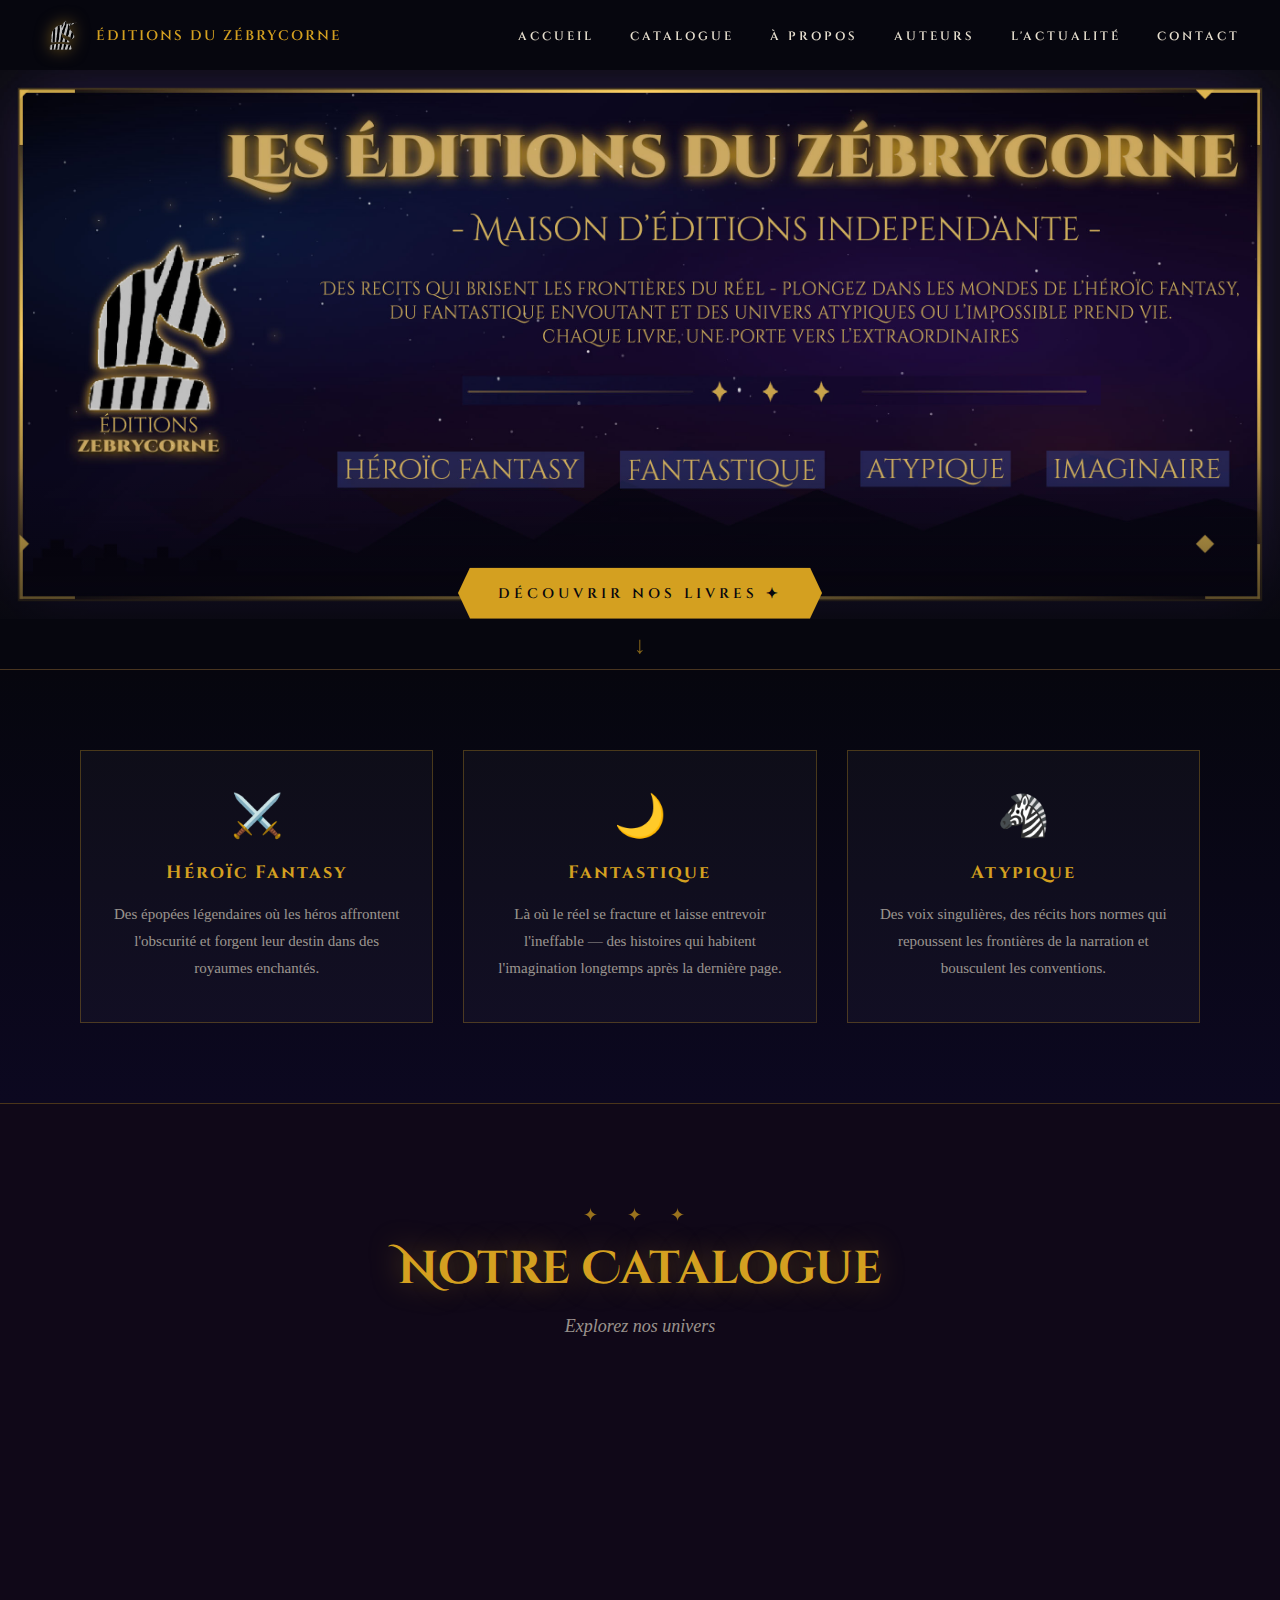
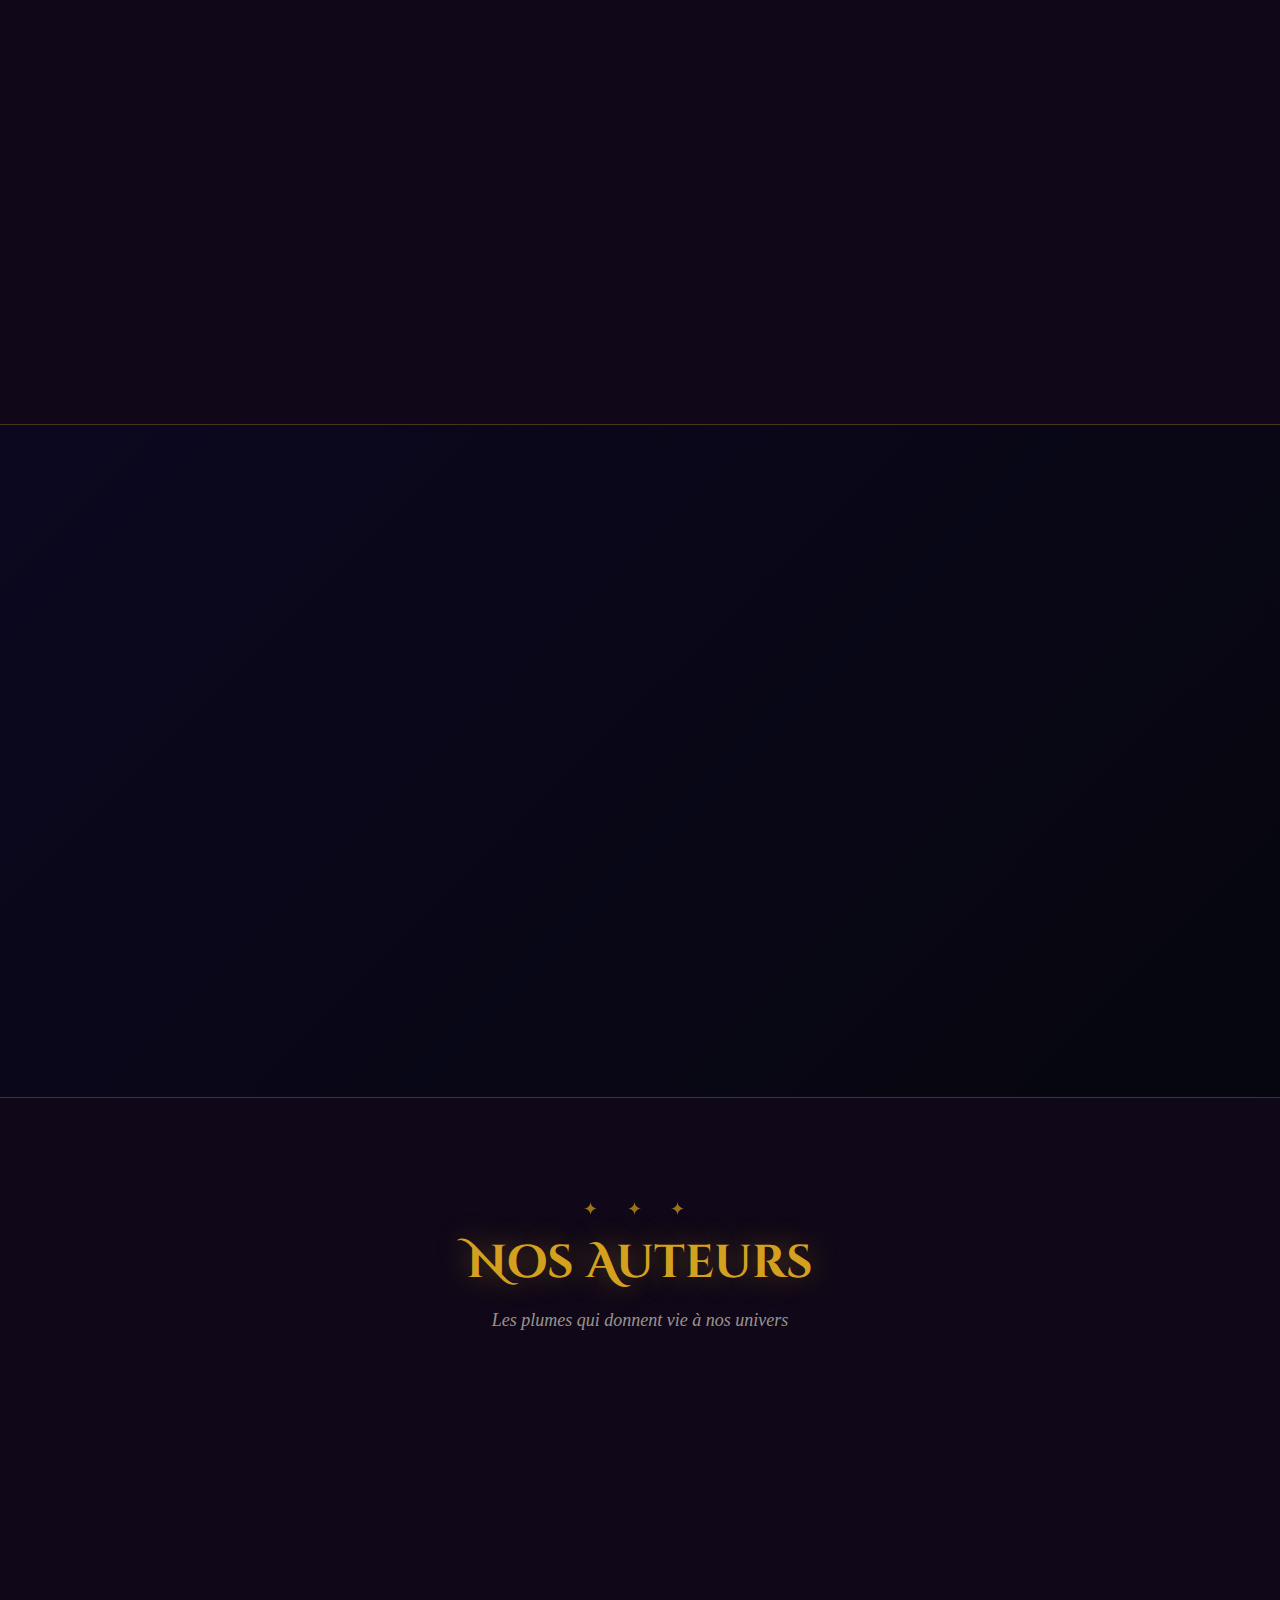
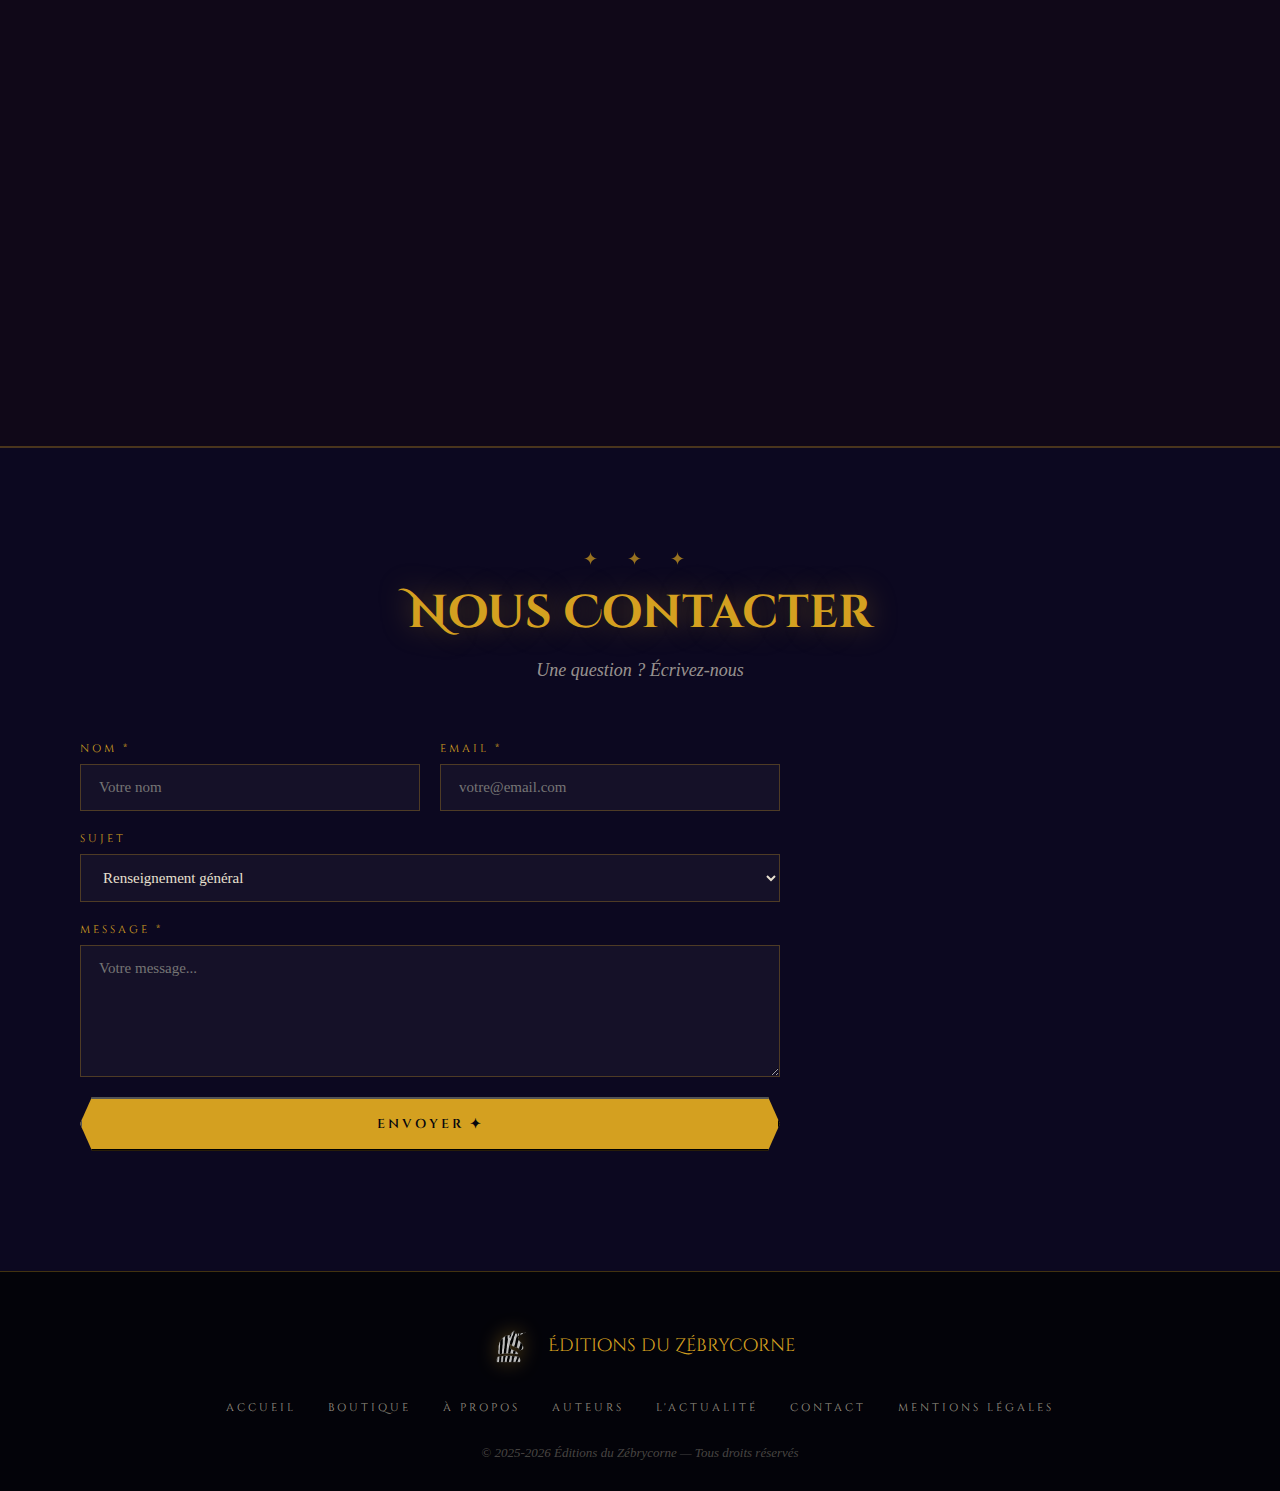
<file: index.html>
<!DOCTYPE html>
<html lang="fr">
<head>
  <meta charset="UTF-8">
  <meta name="viewport" content="width=device-width, initial-scale=1.0">
  <meta name="description" content="Les Éditions Zébrycorne - Maison d'édition indépendante spécialisée en Héroïc Fantasy, Fantastique et univers atypiques.">
  <title>Éditions Zébrycorne – Héroïc Fantasy & Fantastique</title>
  <link rel="preconnect" href="https://fonts.googleapis.com">
  <link href="https://fonts.googleapis.com/css2?family=Cinzel+Decorative:wght@400;700;900&family=Cinzel:wght@400;600;900&family=IM+Fell+English:ital@0;1&display=swap" rel="stylesheet">
  <link rel="stylesheet" href="style.css">
</head>
<body>

  <!-- NAVIGATION -->
  <nav id="navbar">
    <div class="nav-inner">
      <div class="nav-logo">
        <img src="ZebryCorne_net.png" alt="Logo Zébrycorne" />
        <span>Éditions du Zébrycorne</span>
      </div>
      <ul class="nav-links">
        <li><a href="#accueil">Accueil</a></li>
        <li><a href="#catalogue">Catalogue</a></li>
        <li><a href="#apropos">À propos</a></li>
        <li><a href="#auteurs">Auteurs</a></li>
        <li><a href="https://editionsduzebrycorne.wordpress.com" target="_blank">L'Actualité</a></li>
        <li><a href="#contact">Contact</a></li>
      </ul>
      <button class="burger" id="burger">&#9776;</button>
    </div>
  </nav>

  <!-- HERO -->
  <section id="accueil" class="hero">
    <img src="Bandeau_1.jpg" alt="Les Éditions du Zébrycorne" class="hero-img" />
    <div class="hero-overlay"></div>
    <a href="#catalogue" class="hero-cta">Découvrir nos livres ✦</a>
    <div class="scroll-hint">↓</div>
  </section>

  <!-- GENRES -->
  <section class="genres">
    <div class="container">
      <div class="genre-grid">
        <div class="genre-card" data-aos>
          <div class="genre-icon">⚔️</div>
          <h3>Héroïc Fantasy</h3>
          <p>Des épopées légendaires où les héros affrontent l'obscurité et forgent leur destin dans des royaumes enchantés.</p>
        </div>
        <div class="genre-card" data-aos>
          <div class="genre-icon">🌙</div>
          <h3>Fantastique</h3>
          <p>Là où le réel se fracture et laisse entrevoir l'ineffable — des histoires qui habitent l'imagination longtemps après la dernière page.</p>
        </div>
        <div class="genre-card" data-aos>
          <div class="genre-icon">🦓</div>
          <h3>Atypique</h3>
          <p>Des voix singulières, des récits hors normes qui repoussent les frontières de la narration et bousculent les conventions.</p>
        </div>
      </div>
    </div>
  </section>

  <!-- CATALOGUE -->
  <section id="catalogue" class="section-dark">
    <div class="container">
      <div class="section-title">
        <div class="ornament">✦ ✦ ✦</div>
        <h2>Notre Catalogue</h2>
        <p class="section-sub">Explorez nos univers</p>
      </div>
      <div class="books-grid" id="books-grid">
        <!-- Livre placeholder 1 -->
        <div class="book-card" data-aos>
          <div class="book-cover placeholder-cover">
            <div class="book-placeholder-text">À venir</div>
          </div>
          <div class="book-info">
            <span class="book-genre">Héroïc Fantasy</span>
            <h4>Titre du roman</h4>
            <p class="book-author">Auteur</p>
            <p class="book-desc">Description courte du roman à renseigner.</p>
            <a href="#" class="btn-book">En savoir plus</a>
          </div>
        </div>
        <!-- Livre placeholder 2 -->
        <div class="book-card" data-aos>
          <div class="book-cover placeholder-cover">
            <div class="book-placeholder-text">À venir</div>
          </div>
          <div class="book-info">
            <span class="book-genre">Fantastique</span>
            <h4>Titre du roman</h4>
            <p class="book-author">Auteur</p>
            <p class="book-desc">Description courte du roman à renseigner.</p>
            <a href="#" class="btn-book">En savoir plus</a>
          </div>
        </div>
        <!-- Livre placeholder 3 -->
        <div class="book-card" data-aos>
          <div class="book-cover placeholder-cover">
            <div class="book-placeholder-text">À venir</div>
          </div>
          <div class="book-info">
            <span class="book-genre">Atypique</span>
            <h4>Titre du roman</h4>
            <p class="book-author">Auteur</p>
            <p class="book-desc">Description courte du roman à renseigner.</p>
            <a href="#" class="btn-book">En savoir plus</a>
          </div>
        </div>
      </div>
    </div>
  </section>

  <!-- À PROPOS -->
  <section id="apropos" class="section-light">
    <div class="container apropos-inner">
      <div class="apropos-text" data-aos>
        <div class="section-title left">
          <div class="ornament">✦ ✦ ✦</div>
          <h2>Notre Histoire</h2>
        </div>
        <p>Les Éditions Zébrycorne sont nées d'une passion profonde pour les mondes imaginaires et les récits qui osent bousculer l'ordinaire. Maison d'édition indépendante, nous accompagnons des auteurs talentueux aux voix singulières.</p>
        <p>Notre ligne éditoriale s'articule autour du fantastique, de l'héroïc fantasy et des œuvres atypiques — ces livres qui ne ressemblent à rien d'autre et qui marquent durablement leurs lecteurs.</p>
        <p>Nous croyons que chaque histoire mérite d'être entendue, et que les mondes imaginaires ont le pouvoir de transformer notre regard sur le réel.</p>
        <div class="apropos-tags">
          <span>Indépendant</span>
          <span>Passionné</span>
          <span>Engagé</span>
        </div>
      </div>
      <div class="apropos-logo" data-aos>
        <img src="ZebryCorne_net.png" alt="Logo Éditions Zébrycorne" />
      </div>
    </div>
  </section>

  <!-- AUTEURS -->
  <section id="auteurs" class="section-dark">
    <div class="container">
      <div class="section-title">
        <div class="ornament">✦ ✦ ✦</div>
        <h2>Nos Auteurs</h2>
        <p class="section-sub">Les plumes qui donnent vie à nos univers</p>
      </div>
      <div class="authors-grid">
        <div class="author-card" data-aos>
          <div class="author-avatar">
            <div class="avatar-placeholder">?</div>
          </div>
          <h4>Nom de l'auteur</h4>
          <span class="author-genre">Héroïc Fantasy</span>
          <p>Biographie courte de l'auteur à renseigner. Ses influences, son univers, ses œuvres.</p>
        </div>
        <div class="author-card" data-aos>
          <div class="author-avatar">
            <div class="avatar-placeholder">?</div>
          </div>
          <h4>Nom de l'auteur</h4>
          <span class="author-genre">Fantastique</span>
          <p>Biographie courte de l'auteur à renseigner. Ses influences, son univers, ses œuvres.</p>
        </div>
        <div class="author-card" data-aos>
          <div class="author-avatar">
            <div class="avatar-placeholder">?</div>
          </div>
          <h4>Nom de l'auteur</h4>
          <span class="author-genre">Atypique</span>
          <p>Biographie courte de l'auteur à renseigner. Ses influences, son univers, ses œuvres.</p>
        </div>
      </div>
      <div class="manuscrit-cta" data-aos>
        <p>Vous êtes auteur ? Nous lisons tous les manuscrits avec attention.</p>
        <a href="manuscrit.html" class="btn-gold">Soumettre un manuscrit ✦</a>
      </div>
    </div>
  </section>

  <!-- CONTACT -->
  <section id="contact" class="section-contact">
    <div class="container">
      <div class="section-title">
        <div class="ornament">✦ ✦ ✦</div>
        <h2>Nous Contacter</h2>
        <p class="section-sub">Une question ? Écrivez-nous</p>
      </div>
      <div class="contact-inner">
        <form class="contact-form" id="contact-form">
          <div class="form-row">
            <div class="form-group">
              <label>Nom *</label>
              <input type="text" name="nom" placeholder="Votre nom" required />
            </div>
            <div class="form-group">
              <label>Email *</label>
              <input type="email" name="email" placeholder="votre@email.com" required />
            </div>
          </div>
          <div class="form-group">
            <label>Sujet</label>
            <select name="sujet">
              <option value="info">Renseignement général</option>
              <option value="presse">Presse / Partenariat / Pro</option>
              <option value="autre">Autre</option>
            </select>
          </div>
          <div class="form-group">
            <label>Message *</label>
            <textarea name="message" rows="6" placeholder="Votre message..." required></textarea>
          </div>
          <button type="submit" class="btn-gold">Envoyer ✦</button>
          <p class="form-note" id="form-msg"></p>
        </form>
        <div class="contact-info" data-aos>
          <div class="info-block">
            <div class="info-icon">📧</div>
            <div>
              <strong>Email</strong>
              <p>editions-du-zebrycorne@gmx.fr</p>
            </div>
          </div>
          <div class="info-block">
            <div class="info-icon">📱</div>
            <div>
              <strong>Réseaux sociaux</strong>
              <div class="social-links">
                <a href="https://www.facebook.com/groups/1267031487140293/about" target="_blank" class="social-btn">Facebook</a>
                <a href="#" class="social-btn">Instagram</a>
              </div>
            </div>
          </div>
          <div class="info-block">
            <div class="info-icon">📖</div>
            <div>
              <strong>Manuscrits</strong>
              <p>Nous acceptons les soumissions en format PDF ou Word. Joignez un synopsis et les 3 premiers chapitres.</p>
            </div>
          </div>
        </div>
      </div>
    </div>
  </section>

  <!-- FOOTER -->
  <footer>
    <div class="container footer-inner">
      <div class="footer-logo">
        <img src="ZebryCorne_net.png" alt="Logo" />
        <span>Éditions du Zébrycorne</span>
      </div>
      <div class="footer-links">
        <a href="#accueil">Accueil</a>
        <a href="https://zebrycorne.eproshopping.fr/catalogue" target="_blank">Boutique</a>
        <a href="#apropos">À propos</a>
        <a href="#auteurs">Auteurs</a>
        <a href="https://editionsduzebrycorne.wordpress.com" target="_blank">L'Actualité</a>
        <a href="#contact">Contact</a>
        <a href="mentions-legales.html">Mentions Légales</a>
      </div>
      <p class="footer-copy">© 2025-2026 Éditions du Zébrycorne — Tous droits réservés</p>
    </div>
  </footer>

  <script src="script.js"></script>
</body>
</html>
</file>
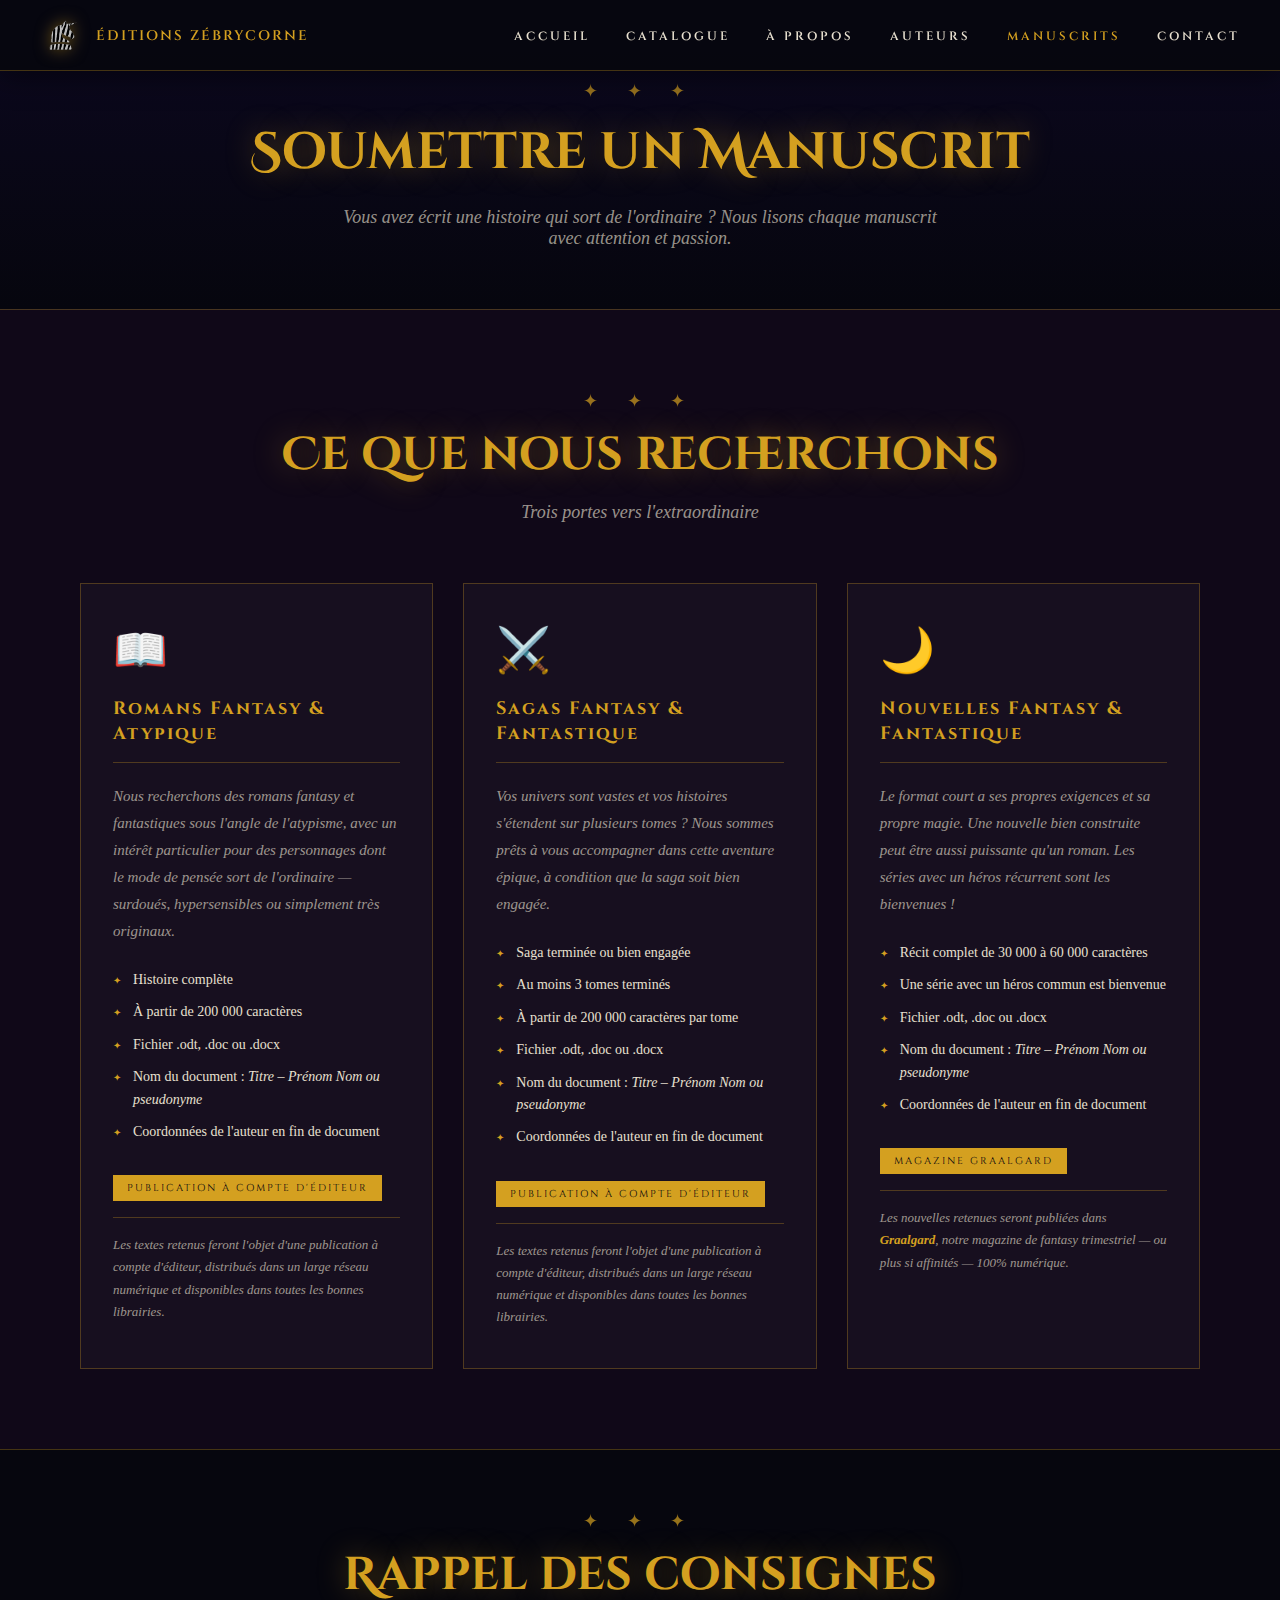
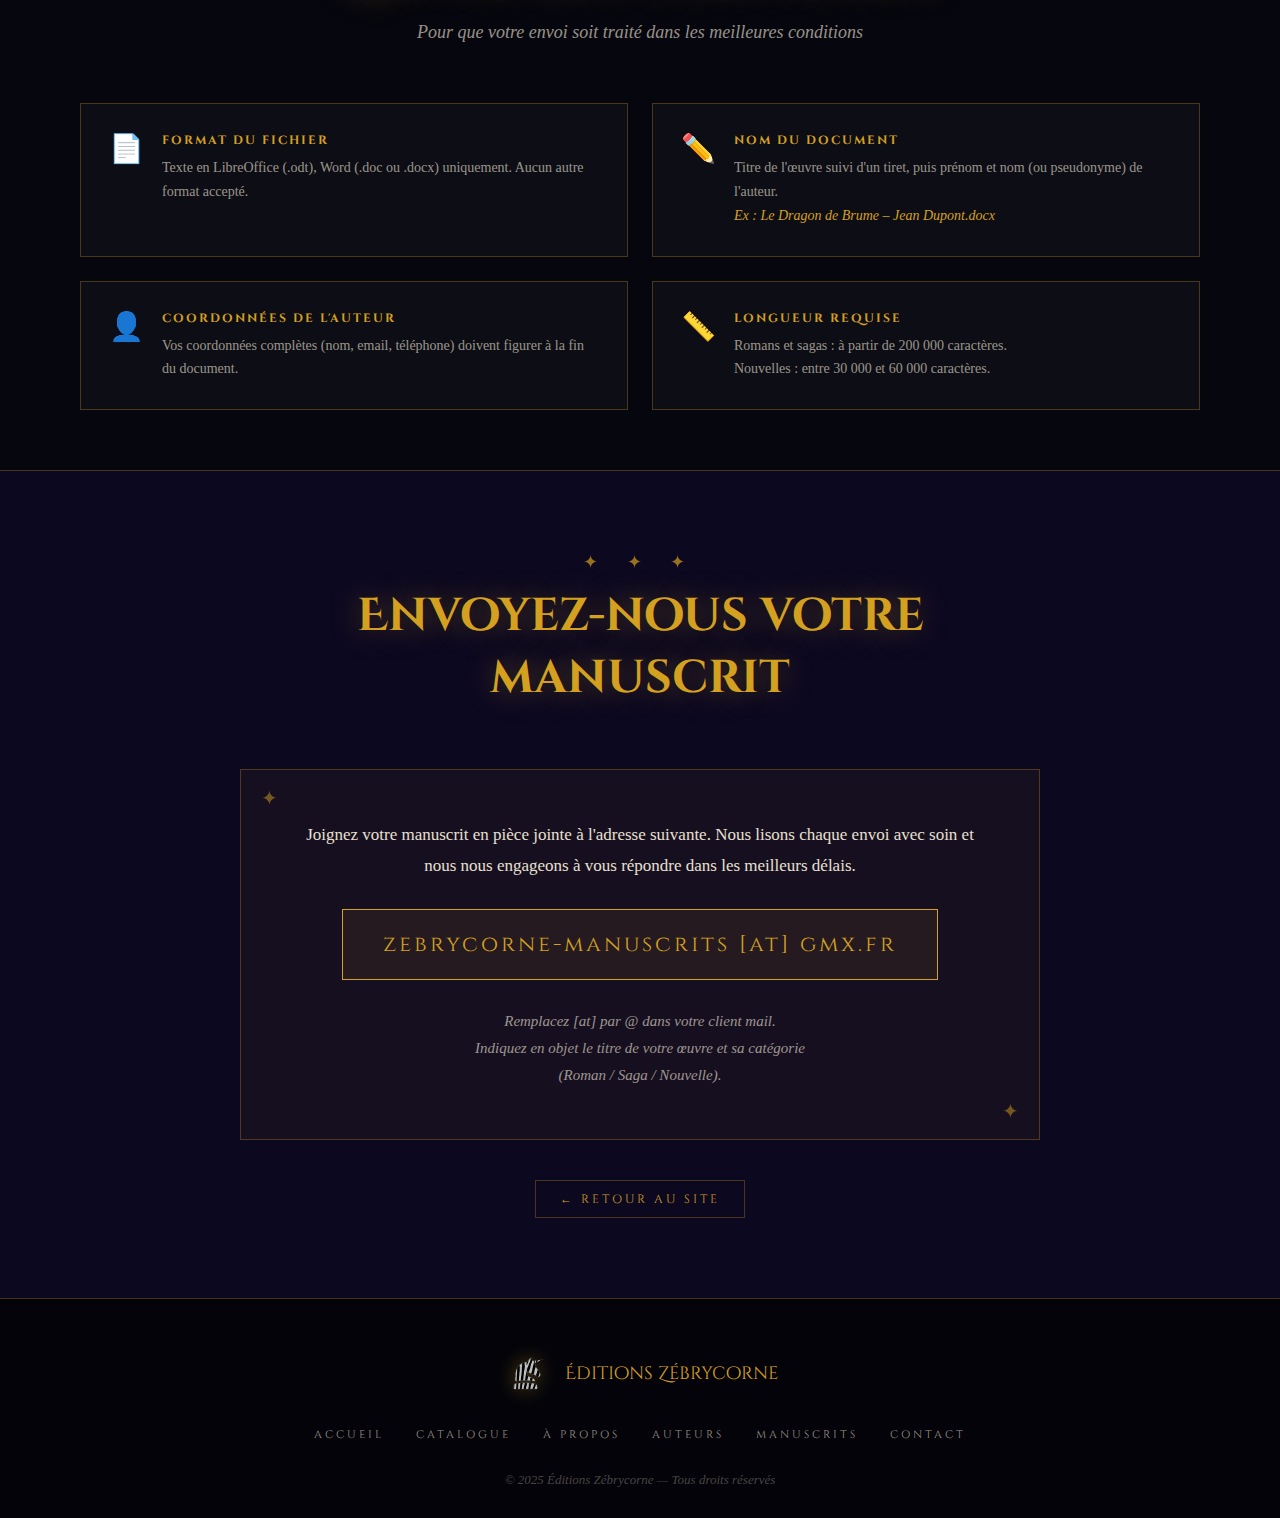
<file: manuscrit.html>
<!DOCTYPE html>
<html lang="fr">
<head>
  <meta charset="UTF-8">
  <meta name="viewport" content="width=device-width, initial-scale=1.0">
  <meta name="description" content="Soumettre un manuscrit aux Éditions Zébrycorne — Romans, Sagas et Nouvelles Fantasy et Fantastique.">
  <title>Soumettre un Manuscrit — Éditions Zébrycorne</title>
  <link rel="preconnect" href="https://fonts.googleapis.com">
  <link href="https://fonts.googleapis.com/css2?family=Cinzel+Decorative:wght@400;700;900&family=Cinzel:wght@400;600;900&family=IM+Fell+English:ital@0;1&display=swap" rel="stylesheet">
  <link rel="stylesheet" href="style.css">
  <style>
    /* Styles spécifiques à la page manuscrit */
    .manuscrit-hero {
      background: linear-gradient(180deg, var(--dark2) 0%, var(--dark) 100%);
      border-bottom: 1px solid var(--border);
      padding: 80px 0 60px;
      text-align: center;
    }
    .manuscrit-hero h1 {
      font-family: 'Cinzel Decorative', serif;
      font-size: clamp(28px, 4vw, 52px);
      color: var(--gold);
      text-shadow: 0 0 30px rgba(212,160,32,0.4);
      margin: 16px 0 20px;
    }
    .manuscrit-hero p {
      font-family: 'IM Fell English', serif;
      font-style: italic;
      font-size: 18px;
      color: var(--text-muted);
      max-width: 600px;
      margin: 0 auto;
    }

    /* Cartes de catégories */
    .categories {
      padding: 80px 0;
      background: var(--dark3);
    }
    .categories-grid {
      display: grid;
      grid-template-columns: repeat(3, 1fr);
      gap: 30px;
      margin-top: 60px;
    }
    .cat-card {
      background: rgba(255,255,255,0.03);
      border: 1px solid var(--border);
      padding: 40px 32px;
      position: relative;
      transition: all 0.4s;
      opacity: 0;
      transform: translateY(30px);
    }
    .cat-card.visible {
      opacity: 1;
      transform: translateY(0);
      transition: opacity 0.7s ease, transform 0.7s ease;
    }
    .cat-card:hover {
      border-color: var(--gold);
      transform: translateY(-6px);
      box-shadow: 0 20px 60px rgba(0,0,0,0.4);
    }
    .cat-icon {
      font-size: 44px;
      margin-bottom: 20px;
      display: block;
    }
    .cat-card h3 {
      font-family: 'Cinzel', serif;
      font-size: 18px;
      font-weight: 700;
      color: var(--gold);
      letter-spacing: 2px;
      margin-bottom: 20px;
      padding-bottom: 16px;
      border-bottom: 1px solid var(--border);
    }
    .cat-card .description {
      font-family: 'IM Fell English', serif;
      font-size: 15px;
      color: var(--text-muted);
      line-height: 1.8;
      margin-bottom: 24px;
      font-style: italic;
    }
    .criteres {
      list-style: none;
      padding: 0;
      margin: 0 0 24px;
      display: flex;
      flex-direction: column;
      gap: 10px;
    }
    .criteres li {
      font-family: 'IM Fell English', serif;
      font-size: 14px;
      color: var(--text);
      line-height: 1.6;
      padding-left: 20px;
      position: relative;
    }
    .criteres li::before {
      content: '✦';
      position: absolute;
      left: 0;
      color: var(--gold);
      font-size: 10px;
      top: 4px;
    }
    .publication-badge {
      display: inline-block;
      font-family: 'Cinzel', serif;
      font-size: 10px;
      letter-spacing: 2px;
      text-transform: uppercase;
      color: var(--dark);
      background: var(--gold);
      padding: 6px 14px;
      margin-top: 8px;
    }
    .publication-text {
      font-family: 'IM Fell English', serif;
      font-size: 13px;
      font-style: italic;
      color: var(--text-muted);
      margin-top: 16px;
      line-height: 1.7;
      padding-top: 16px;
      border-top: 1px solid var(--border);
    }

    /* Section envoi */
    .envoi-section {
      padding: 80px 0;
      background: var(--dark2);
      border-top: 1px solid var(--border);
    }
    .envoi-inner {
      max-width: 800px;
      margin: 0 auto;
      text-align: center;
    }
    .envoi-box {
      background: rgba(212,160,32,0.05);
      border: 1px solid var(--border);
      padding: 50px;
      margin-top: 40px;
      position: relative;
    }
    .envoi-box::before, .envoi-box::after {
      content: '✦';
      position: absolute;
      color: var(--gold);
      font-size: 20px;
      opacity: 0.5;
    }
    .envoi-box::before { top: 16px; left: 20px; }
    .envoi-box::after { bottom: 16px; right: 20px; }

    .email-display {
      font-family: 'Cinzel', serif;
      font-size: clamp(16px, 2.5vw, 22px);
      color: var(--gold);
      letter-spacing: 3px;
      background: rgba(212,160,32,0.08);
      border: 1px solid var(--gold);
      padding: 20px 40px;
      display: inline-block;
      margin: 28px 0;
      word-break: break-all;
    }
    .envoi-note {
      font-family: 'IM Fell English', serif;
      font-style: italic;
      font-size: 15px;
      color: var(--text-muted);
      line-height: 1.8;
    }

    /* Section rappel format */
    .format-section {
      padding: 60px 0;
      background: var(--dark);
      border-top: 1px solid var(--border);
    }
    .format-grid {
      display: grid;
      grid-template-columns: repeat(2, 1fr);
      gap: 24px;
      margin-top: 40px;
    }
    .format-card {
      background: rgba(255,255,255,0.03);
      border: 1px solid var(--border);
      padding: 28px;
      display: flex;
      gap: 18px;
      align-items: flex-start;
    }
    .format-icon {
      font-size: 28px;
      flex-shrink: 0;
    }
    .format-card strong {
      font-family: 'Cinzel', serif;
      font-size: 12px;
      letter-spacing: 2px;
      text-transform: uppercase;
      color: var(--gold);
      display: block;
      margin-bottom: 8px;
    }
    .format-card p {
      font-family: 'IM Fell English', serif;
      font-size: 14px;
      color: var(--text-muted);
      line-height: 1.7;
    }

    /* Retour accueil */
    .back-link {
      display: inline-flex;
      align-items: center;
      gap: 8px;
      font-family: 'Cinzel', serif;
      font-size: 12px;
      letter-spacing: 3px;
      text-transform: uppercase;
      color: var(--gold);
      text-decoration: none;
      border: 1px solid var(--border);
      padding: 10px 24px;
      transition: all 0.3s;
      margin-top: 40px;
      display: inline-block;
    }
    .back-link:hover {
      border-color: var(--gold);
      background: rgba(212,160,32,0.08);
    }

    @media (max-width: 900px) {
      .categories-grid { grid-template-columns: 1fr; }
      .format-grid { grid-template-columns: 1fr; }
      .envoi-box { padding: 30px 20px; }
      .email-display { padding: 16px 20px; font-size: 14px; }
    }
  </style>
</head>
<body>

  <!-- NAVBAR -->
  <nav id="navbar" class="scrolled">
    <div class="nav-inner">
      <div class="nav-logo">
        <img src="ZebryCorne_net.png" alt="Logo Zébrycorne" />
        <span>Éditions Zébrycorne</span>
      </div>
      <ul class="nav-links">
        <li><a href="index.html">Accueil</a></li>
        <li><a href="index.html#catalogue">Catalogue</a></li>
        <li><a href="index.html#apropos">À propos</a></li>
        <li><a href="index.html#auteurs">Auteurs</a></li>
        <li><a href="manuscrit.html" style="color:var(--gold)">Manuscrits</a></li>
        <li><a href="index.html#contact">Contact</a></li>
      </ul>
      <button class="burger" id="burger">&#9776;</button>
    </div>
  </nav>

  <!-- HERO -->
  <div class="manuscrit-hero">
    <div class="ornament">✦ ✦ ✦</div>
    <h1>Soumettre un Manuscrit</h1>
    <p>Vous avez écrit une histoire qui sort de l'ordinaire ? Nous lisons chaque manuscrit avec attention et passion.</p>
  </div>

  <!-- CATÉGORIES -->
  <section class="categories">
    <div class="container">
      <div class="section-title">
        <div class="ornament">✦ ✦ ✦</div>
        <h2>Ce que nous recherchons</h2>
        <p class="section-sub">Trois portes vers l'extraordinaire</p>
      </div>

      <div class="categories-grid">

        <!-- Romans -->
        <div class="cat-card">
          <span class="cat-icon">📖</span>
          <h3>Romans Fantasy & Atypique</h3>
          <p class="description">Nous recherchons des romans fantasy et fantastiques sous l'angle de l'atypisme, avec un intérêt particulier pour des personnages dont le mode de pensée sort de l'ordinaire — surdoués, hypersensibles ou simplement très originaux.</p>
          <ul class="criteres">
            <li>Histoire complète</li>
            <li>À partir de 200 000 caractères</li>
            <li>Fichier .odt, .doc ou .docx</li>
            <li>Nom du document : <em>Titre – Prénom Nom ou pseudonyme</em></li>
            <li>Coordonnées de l'auteur en fin de document</li>
          </ul>
          <span class="publication-badge">Publication à compte d'éditeur</span>
          <p class="publication-text">Les textes retenus feront l'objet d'une publication à compte d'éditeur, distribués dans un large réseau numérique et disponibles dans toutes les bonnes librairies.</p>
        </div>

        <!-- Sagas -->
        <div class="cat-card">
          <span class="cat-icon">⚔️</span>
          <h3>Sagas Fantasy & Fantastique</h3>
          <p class="description">Vos univers sont vastes et vos histoires s'étendent sur plusieurs tomes ? Nous sommes prêts à vous accompagner dans cette aventure épique, à condition que la saga soit bien engagée.</p>
          <ul class="criteres">
            <li>Saga terminée ou bien engagée</li>
            <li>Au moins 3 tomes terminés</li>
            <li>À partir de 200 000 caractères par tome</li>
            <li>Fichier .odt, .doc ou .docx</li>
            <li>Nom du document : <em>Titre – Prénom Nom ou pseudonyme</em></li>
            <li>Coordonnées de l'auteur en fin de document</li>
          </ul>
          <span class="publication-badge">Publication à compte d'éditeur</span>
          <p class="publication-text">Les textes retenus feront l'objet d'une publication à compte d'éditeur, distribués dans un large réseau numérique et disponibles dans toutes les bonnes librairies.</p>
        </div>

        <!-- Nouvelles -->
        <div class="cat-card">
          <span class="cat-icon">🌙</span>
          <h3>Nouvelles Fantasy & Fantastique</h3>
          <p class="description">Le format court a ses propres exigences et sa propre magie. Une nouvelle bien construite peut être aussi puissante qu'un roman. Les séries avec un héros récurrent sont les bienvenues !</p>
          <ul class="criteres">
            <li>Récit complet de 30 000 à 60 000 caractères</li>
            <li>Une série avec un héros commun est bienvenue</li>
            <li>Fichier .odt, .doc ou .docx</li>
            <li>Nom du document : <em>Titre – Prénom Nom ou pseudonyme</em></li>
            <li>Coordonnées de l'auteur en fin de document</li>
          </ul>
          <span class="publication-badge">Magazine Graalgard</span>
          <p class="publication-text">Les nouvelles retenues seront publiées dans <strong style="color:var(--gold)">Graalgard</strong>, notre magazine de fantasy trimestriel — ou plus si affinités — 100% numérique.</p>
        </div>

      </div>
    </div>
  </section>

  <!-- FORMAT RAPPEL -->
  <section class="format-section">
    <div class="container">
      <div class="section-title">
        <div class="ornament">✦ ✦ ✦</div>
        <h2>Rappel des consignes</h2>
        <p class="section-sub">Pour que votre envoi soit traité dans les meilleures conditions</p>
      </div>
      <div class="format-grid">
        <div class="format-card">
          <div class="format-icon">📄</div>
          <div>
            <strong>Format du fichier</strong>
            <p>Texte en LibreOffice (.odt), Word (.doc ou .docx) uniquement. Aucun autre format accepté.</p>
          </div>
        </div>
        <div class="format-card">
          <div class="format-icon">✏️</div>
          <div>
            <strong>Nom du document</strong>
            <p>Titre de l'œuvre suivi d'un tiret, puis prénom et nom (ou pseudonyme) de l'auteur.<br><em style="color:var(--gold)">Ex : Le Dragon de Brume – Jean Dupont.docx</em></p>
          </div>
        </div>
        <div class="format-card">
          <div class="format-icon">👤</div>
          <div>
            <strong>Coordonnées de l'auteur</strong>
            <p>Vos coordonnées complètes (nom, email, téléphone) doivent figurer à la fin du document.</p>
          </div>
        </div>
        <div class="format-card">
          <div class="format-icon">📏</div>
          <div>
            <strong>Longueur requise</strong>
            <p>Romans et sagas : à partir de 200 000 caractères.<br>Nouvelles : entre 30 000 et 60 000 caractères.</p>
          </div>
        </div>
      </div>
    </div>
  </section>

  <!-- ENVOI -->
  <section class="envoi-section">
    <div class="container">
      <div class="envoi-inner">
        <div class="section-title">
          <div class="ornament">✦ ✦ ✦</div>
          <h2>Envoyez-nous votre manuscrit</h2>
        </div>
        <div class="envoi-box">
          <p style="font-family:'IM Fell English',serif; font-size:17px; color:var(--text); line-height:1.8;">
            Joignez votre manuscrit en pièce jointe à l'adresse suivante. Nous lisons chaque envoi avec soin et nous nous engageons à vous répondre dans les meilleurs délais.
          </p>
          <div class="email-display">
            zebrycorne-manuscrits [at] gmx.fr
          </div>
          <p class="envoi-note">
            Remplacez [at] par @ dans votre client mail.<br>
            Indiquez en objet le titre de votre œuvre et sa catégorie<br>
            <em>(Roman / Saga / Nouvelle)</em>.
          </p>
        </div>
        <a href="index.html" class="back-link">← Retour au site</a>
      </div>
    </div>
  </section>

  <!-- FOOTER -->
  <footer>
    <div class="container footer-inner">
      <div class="footer-logo">
        <img src="ZebryCorne_net.png" alt="Logo" />
        <span>Éditions Zébrycorne</span>
      </div>
      <div class="footer-links">
        <a href="index.html">Accueil</a>
        <a href="index.html#catalogue">Catalogue</a>
        <a href="index.html#apropos">À propos</a>
        <a href="index.html#auteurs">Auteurs</a>
        <a href="manuscrit.html">Manuscrits</a>
        <a href="index.html#contact">Contact</a>
      </div>
      <p class="footer-copy">© 2025 Éditions Zébrycorne — Tous droits réservés</p>
    </div>
  </footer>

  <script>
    // Burger menu
    const burger = document.getElementById('burger');
    const navLinks = document.querySelector('.nav-links');
    burger.addEventListener('click', () => navLinks.classList.toggle('open'));

    // Animations au scroll
    const cards = document.querySelectorAll('.cat-card');
    const observer = new IntersectionObserver((entries) => {
      entries.forEach((entry, i) => {
        if (entry.isIntersecting) {
          setTimeout(() => entry.target.classList.add('visible'), i * 150);
          observer.unobserve(entry.target);
        }
      });
    }, { threshold: 0.1 });
    cards.forEach(card => observer.observe(card));
  </script>

</body>
</html>
</file>
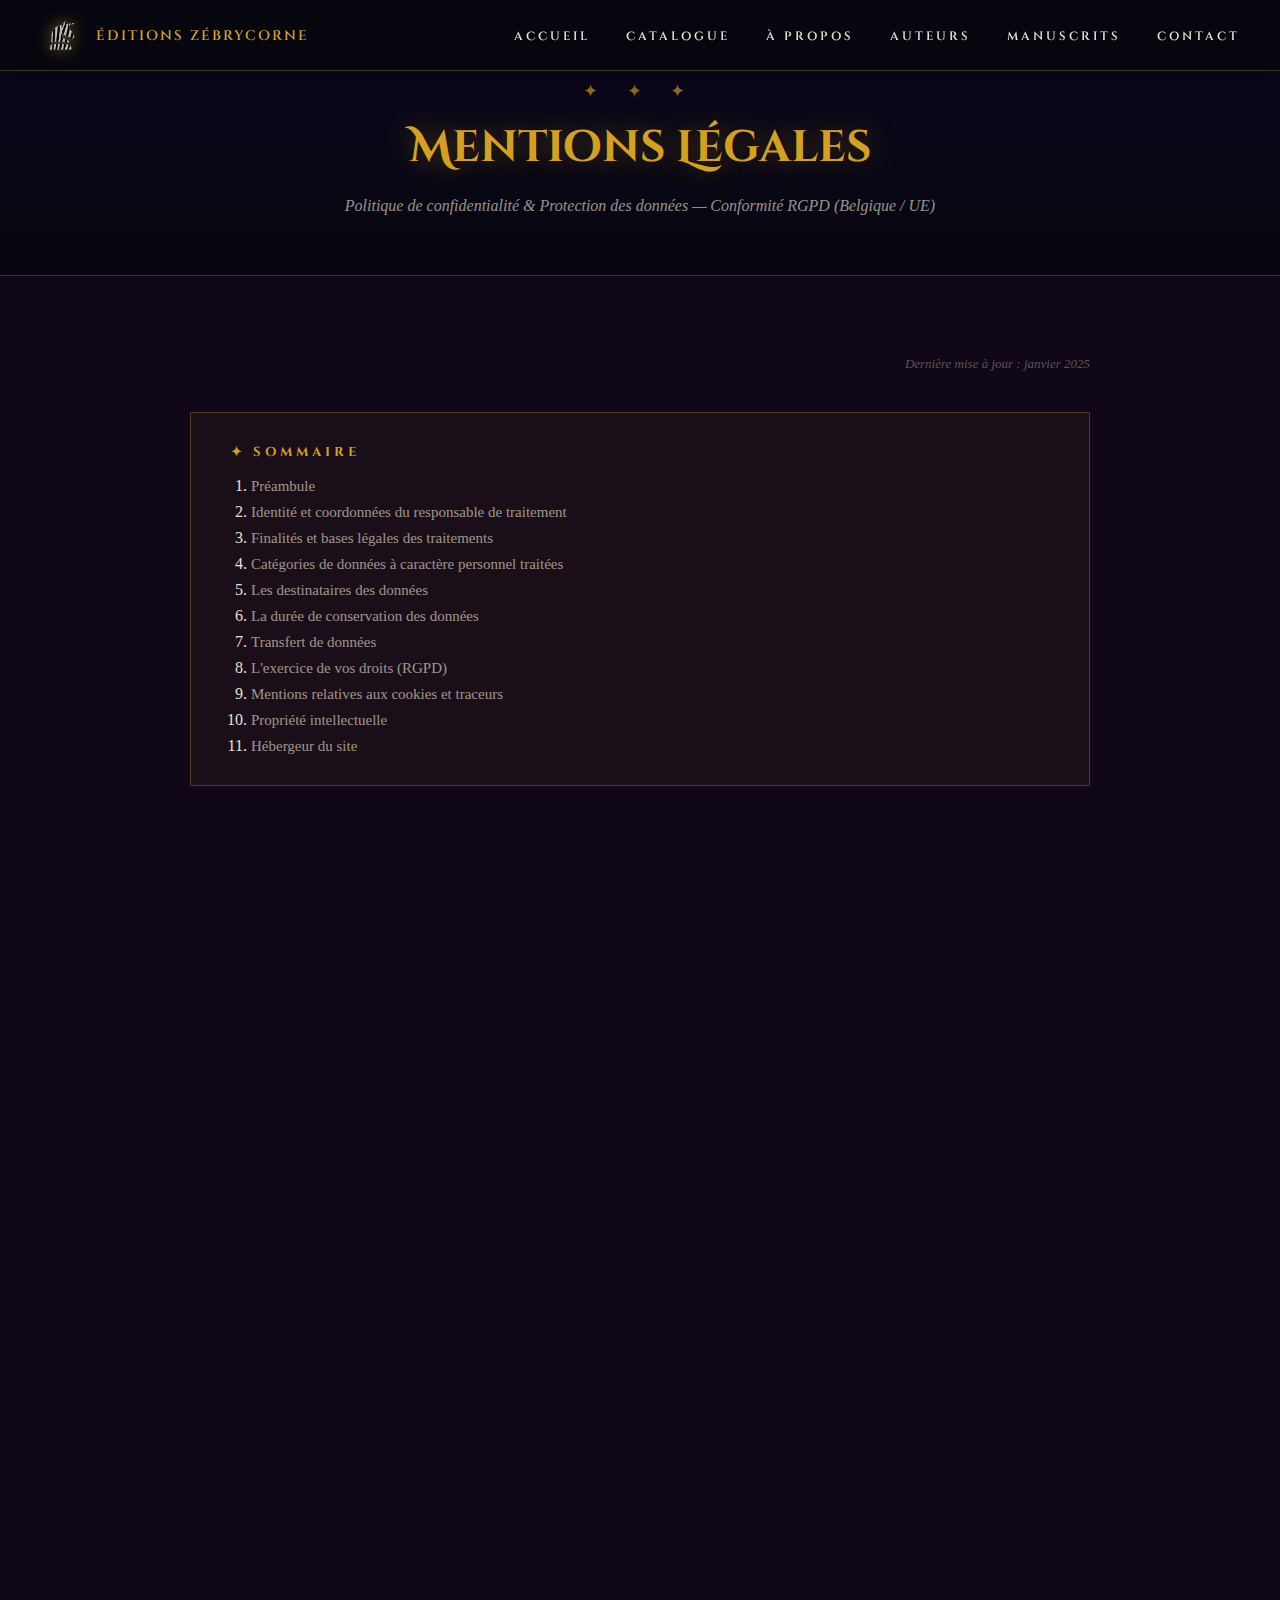
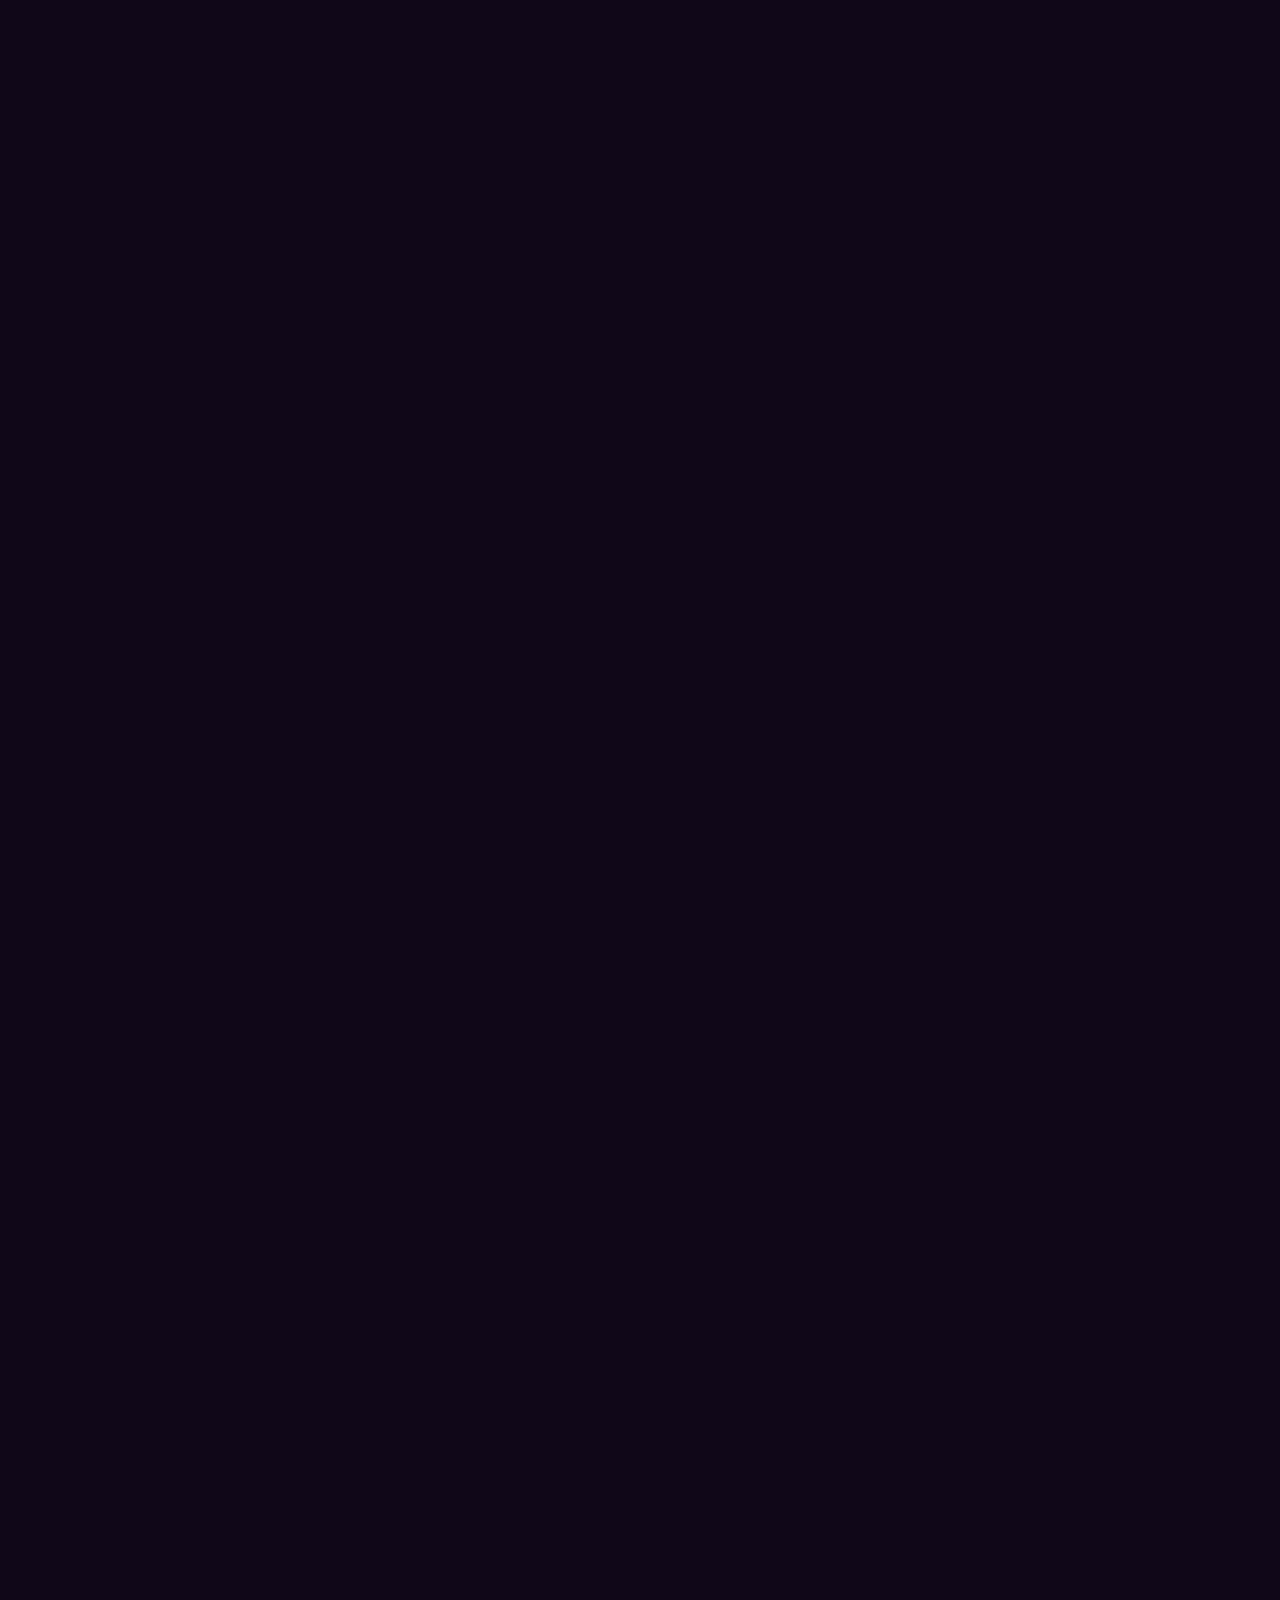
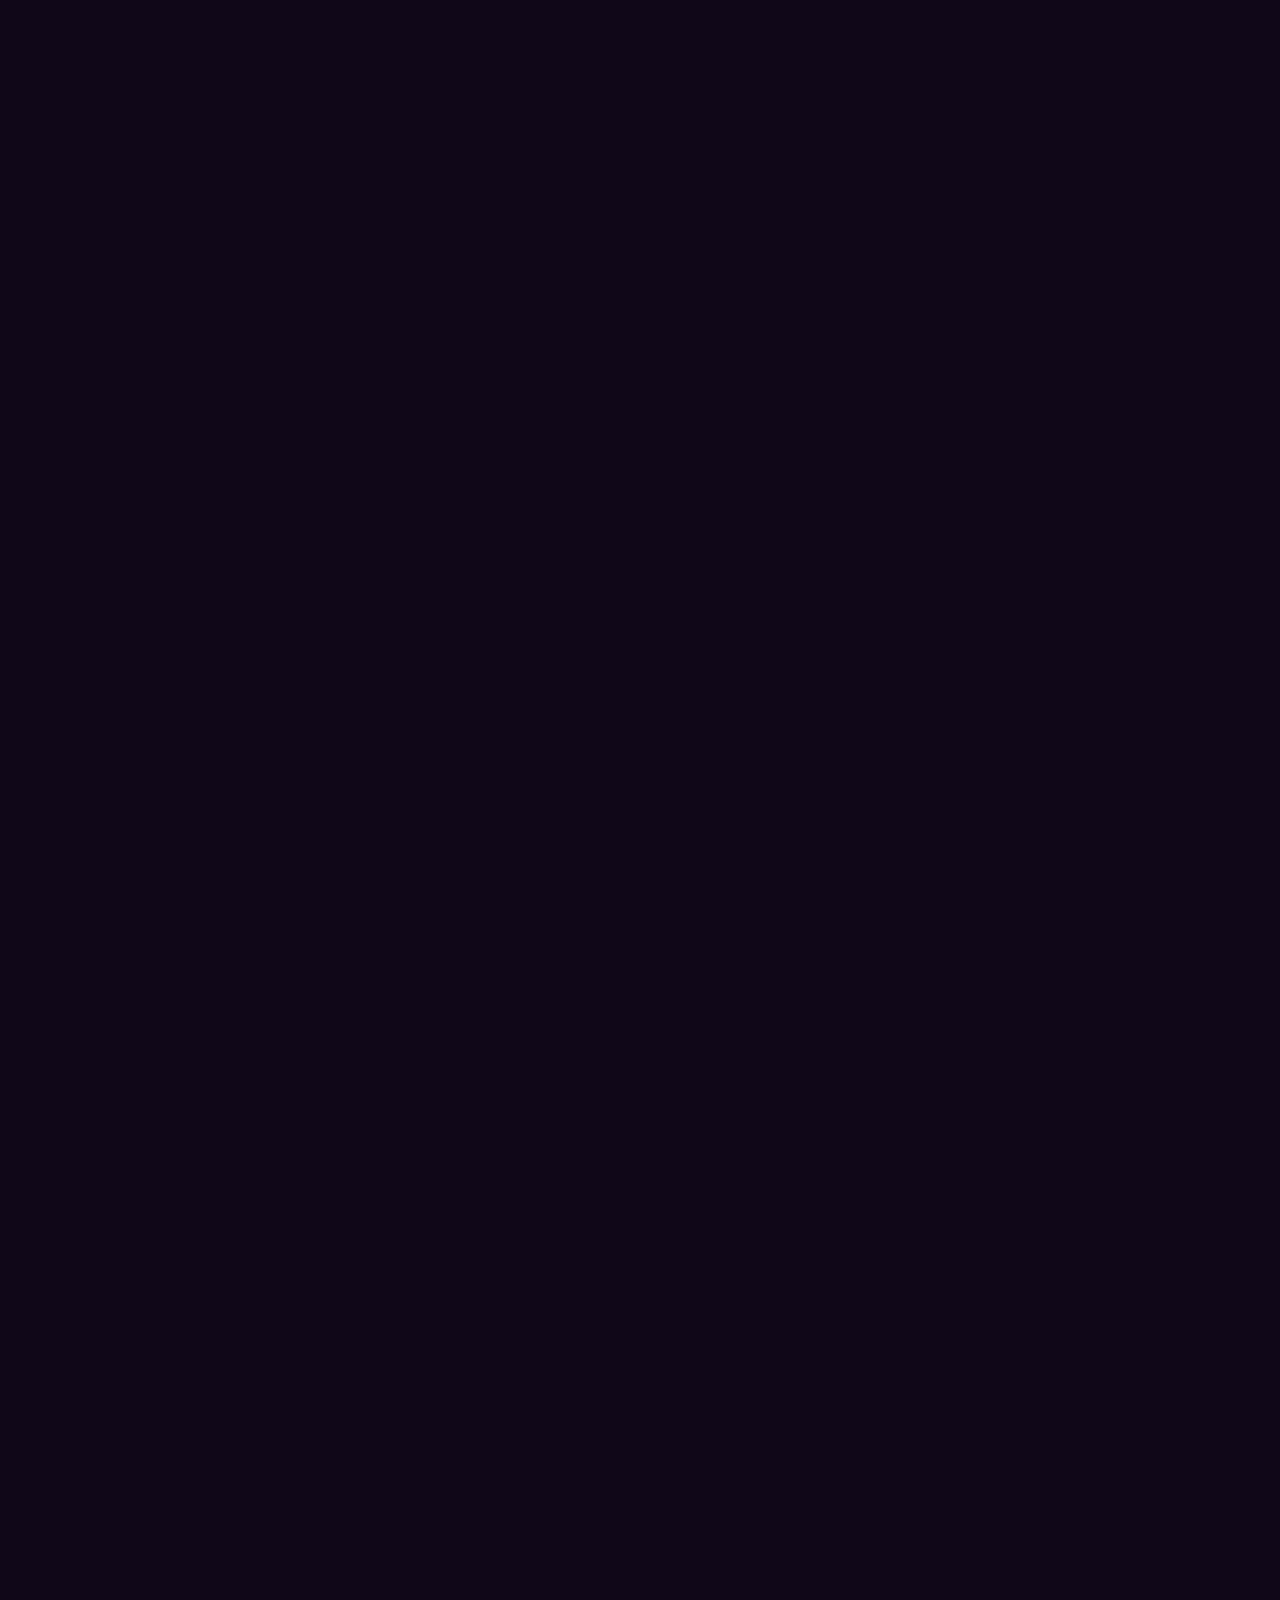
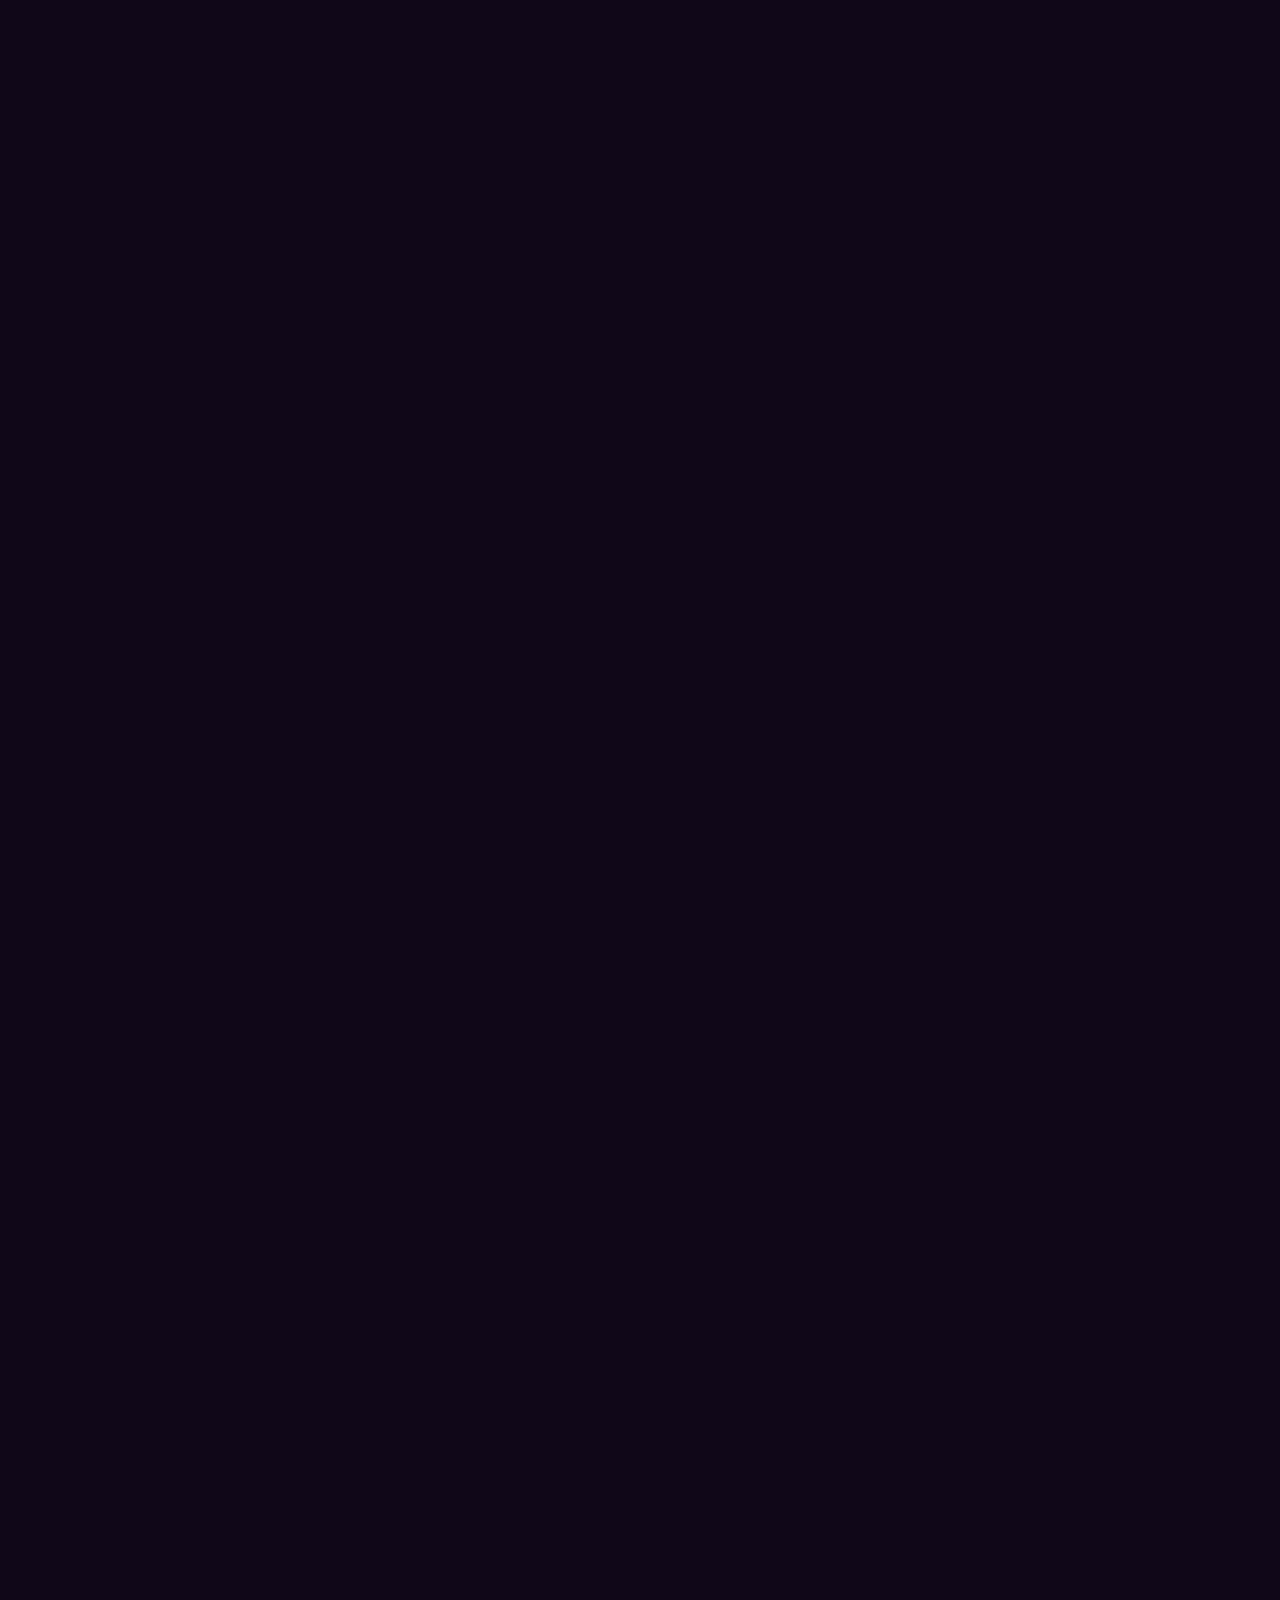
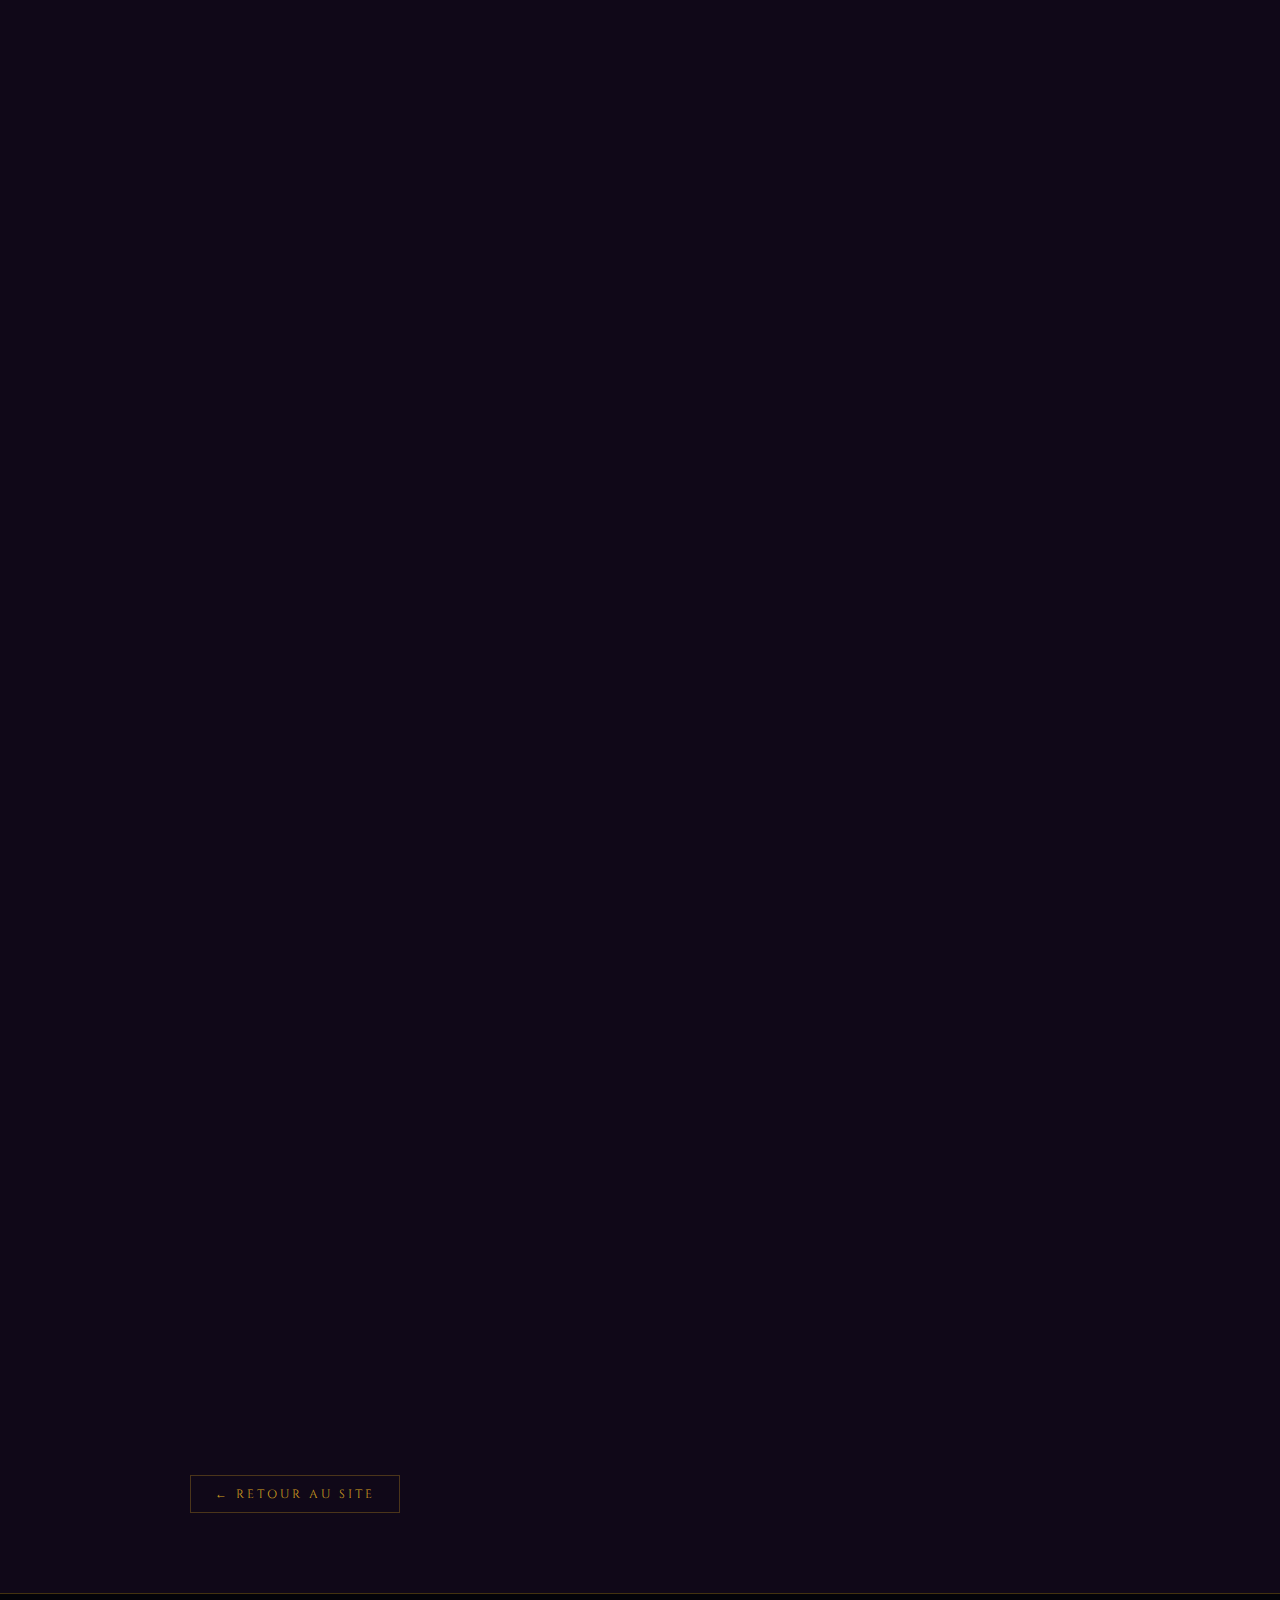
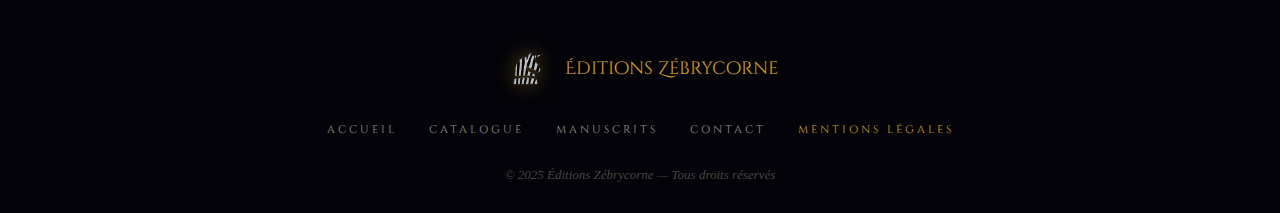
<file: mentions-legales.html>
<!DOCTYPE html>
<html lang="fr">
<head>
  <meta charset="UTF-8">
  <meta name="viewport" content="width=device-width, initial-scale=1.0">
  <meta name="description" content="Mentions légales et politique de confidentialité — Les Éditions Zébrycorne, maison d'édition indépendante en Belgique.">
  <title>Mentions Légales — Éditions du Zébrycorne</title>
  <link rel="preconnect" href="https://fonts.googleapis.com">
  <link href="https://fonts.googleapis.com/css2?family=Cinzel+Decorative:wght@400;700;900&family=Cinzel:wght@400;600;900&family=IM+Fell+English:ital@0;1&display=swap" rel="stylesheet">
  <link rel="stylesheet" href="style.css">
  <style>
    .mentions-hero {
      background: linear-gradient(180deg, var(--dark2) 0%, var(--dark) 100%);
      border-bottom: 1px solid var(--border);
      padding: 80px 0 60px;
      text-align: center;
    }
    .mentions-hero h1 {
      font-family: 'Cinzel Decorative', serif;
      font-size: clamp(24px, 3.5vw, 44px);
      color: var(--gold);
      text-shadow: 0 0 30px rgba(212,160,32,0.4);
      margin: 16px 0 20px;
    }
    .mentions-hero p {
      font-family: 'IM Fell English', serif;
      font-style: italic;
      font-size: 16px;
      color: var(--text-muted);
    }

    .mentions-body {
      padding: 80px 0;
      background: var(--dark3);
    }
    .mentions-inner {
      max-width: 900px;
      margin: 0 auto;
    }

    /* Sommaire */
    .sommaire {
      background: rgba(212,160,32,0.05);
      border: 1px solid var(--border);
      padding: 30px 40px;
      margin-bottom: 60px;
    }
    .sommaire h3 {
      font-family: 'Cinzel', serif;
      font-size: 13px;
      letter-spacing: 4px;
      text-transform: uppercase;
      color: var(--gold);
      margin-bottom: 16px;
    }
    .sommaire ol {
      padding-left: 20px;
      display: flex;
      flex-direction: column;
      gap: 8px;
    }
    .sommaire ol li a {
      font-family: 'IM Fell English', serif;
      font-size: 15px;
      color: var(--text-muted);
      text-decoration: none;
      transition: color 0.3s;
    }
    .sommaire ol li a:hover { color: var(--gold); }

    /* Sections */
    .ml-section {
      margin-bottom: 50px;
      padding-bottom: 50px;
      border-bottom: 1px solid var(--border);
      opacity: 0;
      transform: translateY(20px);
      transition: opacity 0.6s ease, transform 0.6s ease;
    }
    .ml-section.visible { opacity: 1; transform: translateY(0); }
    .ml-section:last-child { border-bottom: none; }

    .ml-section h2 {
      font-family: 'Cinzel', serif;
      font-size: 20px;
      font-weight: 700;
      color: var(--gold);
      letter-spacing: 2px;
      margin-bottom: 24px;
      padding-bottom: 14px;
      border-bottom: 1px solid var(--border);
      display: flex;
      align-items: center;
      gap: 12px;
    }
    .ml-section h2 .num {
      background: var(--gold);
      color: var(--dark);
      font-size: 12px;
      width: 26px; height: 26px;
      display: flex; align-items: center; justify-content: center;
      flex-shrink: 0;
      font-weight: 900;
    }
    .ml-section h3 {
      font-family: 'Cinzel', serif;
      font-size: 14px;
      letter-spacing: 2px;
      color: var(--text);
      margin: 24px 0 12px;
      text-transform: uppercase;
    }
    .ml-section p {
      font-family: 'IM Fell English', serif;
      font-size: 15px;
      color: var(--text-muted);
      line-height: 1.9;
      margin-bottom: 14px;
    }
    .ml-section ul {
      list-style: none;
      padding: 0;
      margin: 12px 0 20px;
      display: flex;
      flex-direction: column;
      gap: 8px;
    }
    .ml-section ul li {
      font-family: 'IM Fell English', serif;
      font-size: 15px;
      color: var(--text-muted);
      line-height: 1.7;
      padding-left: 20px;
      position: relative;
    }
    .ml-section ul li::before {
      content: '✦';
      position: absolute;
      left: 0;
      color: var(--gold);
      font-size: 10px;
      top: 5px;
    }

    .info-box {
      background: rgba(212,160,32,0.06);
      border: 1px solid var(--border);
      border-left: 3px solid var(--gold);
      padding: 20px 24px;
      margin: 20px 0;
    }
    .info-box p {
      margin-bottom: 6px !important;
    }
    .info-box strong {
      color: var(--gold);
      font-family: 'Cinzel', serif;
      font-size: 12px;
      letter-spacing: 2px;
      text-transform: uppercase;
    }

    .warning-box {
      background: rgba(255,200,50,0.05);
      border: 1px solid rgba(255,200,50,0.2);
      border-left: 3px solid rgba(255,200,50,0.6);
      padding: 18px 24px;
      margin: 20px 0;
    }
    .warning-box p {
      font-size: 14px !important;
      color: rgba(232,224,208,0.6) !important;
      font-style: italic;
    }

    .droits-grid {
      display: grid;
      grid-template-columns: repeat(2, 1fr);
      gap: 16px;
      margin: 20px 0;
    }
    .droit-card {
      background: rgba(255,255,255,0.03);
      border: 1px solid var(--border);
      padding: 18px 20px;
    }
    .droit-card strong {
      font-family: 'Cinzel', serif;
      font-size: 11px;
      letter-spacing: 2px;
      text-transform: uppercase;
      color: var(--gold);
      display: block;
      margin-bottom: 8px;
    }
    .droit-card p {
      font-size: 13px !important;
      margin-bottom: 0 !important;
    }

    .back-link {
      display: inline-block;
      font-family: 'Cinzel', serif;
      font-size: 12px;
      letter-spacing: 3px;
      text-transform: uppercase;
      color: var(--gold);
      text-decoration: none;
      border: 1px solid var(--border);
      padding: 10px 24px;
      transition: all 0.3s;
      margin-top: 40px;
    }
    .back-link:hover {
      border-color: var(--gold);
      background: rgba(212,160,32,0.08);
    }

    .maj-date {
      font-family: 'IM Fell English', serif;
      font-style: italic;
      font-size: 13px;
      color: rgba(232,224,208,0.35);
      text-align: right;
      margin-bottom: 40px;
    }

    @media (max-width: 700px) {
      .droits-grid { grid-template-columns: 1fr; }
      .mentions-inner { padding: 0 20px; }
    }
  </style>
</head>
<body>

  <!-- NAVBAR -->
  <nav id="navbar" class="scrolled">
    <div class="nav-inner">
      <div class="nav-logo">
        <img src="ZebryCorne_net.png" alt="Logo Zébrycorne" />
        <span>Éditions Zébrycorne</span>
      </div>
      <ul class="nav-links">
        <li><a href="index.html">Accueil</a></li>
        <li><a href="index.html#catalogue">Catalogue</a></li>
        <li><a href="index.html#apropos">À propos</a></li>
        <li><a href="index.html#auteurs">Auteurs</a></li>
        <li><a href="manuscrit.html">Manuscrits</a></li>
        <li><a href="index.html#contact">Contact</a></li>
      </ul>
      <button class="burger" id="burger">&#9776;</button>
    </div>
  </nav>

  <!-- HERO -->
  <div class="mentions-hero">
    <div class="ornament">✦ ✦ ✦</div>
    <h1>Mentions Légales</h1>
    <p>Politique de confidentialité & Protection des données — Conformité RGPD (Belgique / UE)</p>
  </div>

  <!-- CORPS -->
  <section class="mentions-body">
    <div class="container">
      <div class="mentions-inner">

        <p class="maj-date">Dernière mise à jour : janvier 2025</p>

        <!-- SOMMAIRE -->
        <div class="sommaire">
          <h3>✦ Sommaire</h3>
          <ol>
            <li><a href="#preambule">Préambule</a></li>
            <li><a href="#identite">Identité et coordonnées du responsable de traitement</a></li>
            <li><a href="#finalites">Finalités et bases légales des traitements</a></li>
            <li><a href="#categories">Catégories de données à caractère personnel traitées</a></li>
            <li><a href="#destinataires">Les destinataires des données</a></li>
            <li><a href="#conservation">La durée de conservation des données</a></li>
            <li><a href="#transfert">Transfert de données</a></li>
            <li><a href="#droits">L'exercice de vos droits (RGPD)</a></li>
            <li><a href="#cookies">Mentions relatives aux cookies et traceurs</a></li>
            <li><a href="#propriete">Propriété intellectuelle</a></li>
            <li><a href="#hebergeur">Hébergeur du site</a></li>
          </ol>
        </div>

        <!-- 1. PRÉAMBULE -->
        <div class="ml-section" id="preambule">
          <h2><span class="num">1</span> Préambule</h2>
          <p>Les présentes mentions légales et politique de confidentialité ont pour objet d'informer les utilisateurs du site internet des <strong style="color:var(--gold)">Éditions Zébrycorne</strong> (ci-après « le Site ») des conditions dans lesquelles leurs données à caractère personnel sont collectées, traitées et conservées, conformément au Règlement Général sur la Protection des Données (RGPD — Règlement UE 2016/679 du 27 avril 2016), applicable en Belgique et dans l'ensemble de l'Union européenne.</p>
          <p>En accédant et en naviguant sur ce Site, l'utilisateur reconnaît avoir pris connaissance des présentes mentions légales et de la politique de confidentialité et en accepte les conditions.</p>
          <p>Les Éditions Zébrycorne se réservent le droit de modifier à tout moment les présentes mentions légales. Les utilisateurs sont invités à les consulter régulièrement.</p>
        </div>

        <!-- 2. IDENTITÉ -->
        <div class="ml-section" id="identite">
          <h2><span class="num">2</span> Identité et coordonnées du responsable de traitement</h2>
          <p>Conformément à l'article III.74 du Code de droit économique belge, les informations suivantes sont portées à la connaissance des utilisateurs :</p>
          <div class="info-box">
            <p><strong>Dénomination</strong></p>
            <p>Les Éditions Zébrycorne</p>
            <br>
            <p><strong>Forme juridique</strong></p>
            <p>À compléter — ex. : Société à Responsabilité Limitée (SRL) / Personne physique</p>
            <br>
            <p><strong>Siège social</strong></p>
            <p>Adresse à compléter — Belgique</p>
            <br>
            <p><strong>Numéro d'entreprise (BCE)</strong></p>
            <p>BE 0XXX.XXX.XXX — À compléter</p>
            <br>
            <p><strong>Numéro de TVA</strong></p>
            <p>TVA BE 0XXX.XXX.XXX — À compléter (si assujetti)</p>
            <br>
            <p><strong>Email de contact</strong></p>
            <p>contact@zebrycorne-editions.fr</p>
            <br>
            <p><strong>Responsable de la publication</strong></p>
            <p>À compléter — Nom du gérant ou responsable éditorial</p>
          </div>
          <div class="warning-box">
            <p>⚠️ Les champs marqués « À compléter » doivent être renseignés avec vos informations réelles avant la mise en ligne. L'absence de ces mentions peut entraîner des sanctions administratives en vertu du droit belge.</p>
          </div>
        </div>

        <!-- 3. FINALITÉS -->
        <div class="ml-section" id="finalites">
          <h2><span class="num">3</span> Finalités et bases légales des traitements mis en œuvre</h2>
          <p>Les Éditions Zébrycorne traitent des données à caractère personnel pour les finalités suivantes :</p>

          <h3>Formulaire de contact</h3>
          <ul>
            <li><strong style="color:var(--text)">Finalité :</strong> Répondre aux demandes d'information et aux soumissions de manuscrits.</li>
            <li><strong style="color:var(--text)">Base légale :</strong> Intérêt légitime (art. 6.1.f du RGPD) et, le cas échéant, consentement de la personne concernée (art. 6.1.a).</li>
          </ul>

          <h3>Soumission de manuscrits</h3>
          <ul>
            <li><strong style="color:var(--text)">Finalité :</strong> Traitement des candidatures d'auteurs souhaitant soumettre un manuscrit à la maison d'édition.</li>
            <li><strong style="color:var(--text)">Base légale :</strong> Exécution de mesures précontractuelles à la demande de la personne concernée (art. 6.1.b du RGPD).</li>
          </ul>

          <h3>Navigation et statistiques</h3>
          <ul>
            <li><strong style="color:var(--text)">Finalité :</strong> Amélioration du Site et analyse des comportements de navigation (si outils de mesure d'audience utilisés).</li>
            <li><strong style="color:var(--text)">Base légale :</strong> Consentement de l'utilisateur (art. 6.1.a du RGPD).</li>
          </ul>
        </div>

        <!-- 4. CATÉGORIES -->
        <div class="ml-section" id="categories">
          <h2><span class="num">4</span> Catégories de données à caractère personnel traitées</h2>
          <p>Dans le cadre du fonctionnement du Site, les catégories de données suivantes sont susceptibles d'être collectées :</p>

          <h3>Données d'identification</h3>
          <ul>
            <li>Nom et prénom (ou pseudonyme)</li>
            <li>Adresse email</li>
            <li>Numéro de téléphone (si fourni)</li>
          </ul>

          <h3>Données de navigation</h3>
          <ul>
            <li>Adresse IP</li>
            <li>Type de navigateur et système d'exploitation</li>
            <li>Pages visitées et durée de consultation</li>
            <li>Date et heure de connexion</li>
          </ul>

          <h3>Données relatives aux manuscrits</h3>
          <ul>
            <li>Coordonnées de l'auteur (nom, email, téléphone)</li>
            <li>Titre et contenu de l'œuvre soumise</li>
            <li>Correspondances échangées dans le cadre du processus éditorial</li>
          </ul>

          <p>Les Éditions Zébrycorne ne collectent aucune donnée sensible au sens de l'article 9 du RGPD (données relatives à la santé, origine raciale ou ethnique, opinions politiques, convictions religieuses, etc.).</p>
        </div>

        <!-- 5. DESTINATAIRES -->
        <div class="ml-section" id="destinataires">
          <h2><span class="num">5</span> Les destinataires des données à caractère personnel</h2>
          <p>Les données à caractère personnel collectées sont destinées exclusivement aux Éditions Zébrycorne et ne sont pas cédées, vendues ou louées à des tiers à des fins commerciales.</p>
          <p>Les données peuvent toutefois être communiquées aux destinataires suivants, dans le strict cadre des finalités mentionnées ci-dessus :</p>
          <ul>
            <li><strong style="color:var(--text)">Prestataires techniques :</strong> hébergeur du site (GitHub, Inc.), service d'envoi de formulaires de contact (Formspree, Inc., si utilisé).</li>
            <li><strong style="color:var(--text)">Autorités compétentes :</strong> en cas d'obligation légale ou de réquisition judiciaire.</li>
          </ul>
          <p>Chaque sous-traitant est contractuellement tenu de respecter les dispositions du RGPD et de garantir un niveau de protection adéquat des données qui lui sont transmises.</p>
        </div>

        <!-- 6. DURÉE DE CONSERVATION -->
        <div class="ml-section" id="conservation">
          <h2><span class="num">6</span> La durée de conservation des données</h2>
          <p>Les données à caractère personnel sont conservées pour la durée strictement nécessaire à la réalisation des finalités pour lesquelles elles ont été collectées :</p>
          <ul>
            <li><strong style="color:var(--text)">Formulaire de contact :</strong> les données sont conservées pour une durée maximale de 3 ans à compter du dernier contact.</li>
            <li><strong style="color:var(--text)">Manuscrits soumis :</strong> les données sont conservées pendant la durée du processus d'évaluation, puis pour une durée maximale de 3 ans en cas de refus, ou pour la durée du contrat d'édition en cas d'acceptation.</li>
            <li><strong style="color:var(--text)">Données de navigation :</strong> les données de connexion sont conservées pour une durée maximale de 13 mois conformément aux recommandations de la CNIL et de l'Autorité de Protection des Données (APD) belge.</li>
          </ul>
          <p>À l'expiration de ces délais, les données sont supprimées de manière sécurisée ou anonymisées.</p>
        </div>

        <!-- 7. TRANSFERT -->
        <div class="ml-section" id="transfert">
          <h2><span class="num">7</span> Transfert de données</h2>
          <p>Certains prestataires techniques utilisés par les Éditions Zébrycorne sont établis en dehors de l'Union européenne, notamment aux États-Unis :</p>
          <ul>
            <li><strong style="color:var(--text)">GitHub, Inc. (hébergeur) :</strong> GitHub est certifié dans le cadre du Data Privacy Framework UE-États-Unis, garantissant un niveau de protection adéquat des données transférées.</li>
            <li><strong style="color:var(--text)">Formspree, Inc. (formulaire de contact, si utilisé) :</strong> Formspree applique des mesures de protection conformes au RGPD.</li>
          </ul>
          <p>En l'absence de décision d'adéquation de la Commission européenne, des garanties appropriées sont mises en place (clauses contractuelles types ou mécanismes équivalents) afin d'encadrer ces transferts conformément au chapitre V du RGPD.</p>
        </div>

        <!-- 8. DROITS -->
        <div class="ml-section" id="droits">
          <h2><span class="num">8</span> L'exercice de vos droits</h2>
          <p>Conformément au RGPD (Règlement UE 2016/679), vous disposez des droits suivants concernant vos données à caractère personnel :</p>

          <div class="droits-grid">
            <div class="droit-card">
              <strong>Droit d'accès</strong>
              <p>Vous pouvez obtenir la confirmation que vos données sont traitées et en demander une copie (art. 15 RGPD).</p>
            </div>
            <div class="droit-card">
              <strong>Droit de rectification</strong>
              <p>Vous pouvez demander la correction de vos données inexactes ou incomplètes (art. 16 RGPD).</p>
            </div>
            <div class="droit-card">
              <strong>Droit à l'effacement</strong>
              <p>Vous pouvez demander la suppression de vos données dans les cas prévus par la loi (art. 17 RGPD).</p>
            </div>
            <div class="droit-card">
              <strong>Droit à la limitation</strong>
              <p>Vous pouvez demander la suspension temporaire du traitement de vos données (art. 18 RGPD).</p>
            </div>
            <div class="droit-card">
              <strong>Droit à la portabilité</strong>
              <p>Vous pouvez recevoir vos données dans un format structuré et lisible par machine (art. 20 RGPD).</p>
            </div>
            <div class="droit-card">
              <strong>Droit d'opposition</strong>
              <p>Vous pouvez vous opposer au traitement de vos données fondé sur l'intérêt légitime (art. 21 RGPD).</p>
            </div>
          </div>

          <h3>Comment exercer vos droits ?</h3>
          <p>Pour exercer l'un de ces droits, adressez votre demande par email à : <strong style="color:var(--gold)">contact@zebrycorne-editions.fr</strong> en précisant votre identité et la nature de votre demande. Une réponse vous sera adressée dans un délai d'un mois à compter de la réception de votre demande (délai pouvant être prolongé de deux mois supplémentaires en cas de demande complexe).</p>

          <h3>Droit d'introduire une réclamation</h3>
          <p>Si vous estimez que vos droits ne sont pas respectés, vous disposez du droit d'introduire une réclamation auprès de l'autorité de contrôle compétente :</p>
          <div class="info-box">
            <p><strong>Belgique — Autorité de Protection des Données (APD)</strong></p>
            <p>Rue de la Presse, 35 — 1000 Bruxelles</p>
            <p>Site web : <a href="https://www.autoriteprotectiondonnees.be" target="_blank" style="color:var(--gold)">www.autoriteprotectiondonnees.be</a></p>
            <br>
            <p><strong>France — Commission Nationale de l'Informatique et des Libertés (CNIL)</strong></p>
            <p>3 Place de Fontenoy — TSA 80715 — 75334 Paris Cedex 07</p>
            <p>Site web : <a href="https://www.cnil.fr" target="_blank" style="color:var(--gold)">www.cnil.fr</a></p>
          </div>
        </div>

        <!-- 9. COOKIES -->
        <div class="ml-section" id="cookies">
          <h2><span class="num">9</span> Mentions relatives aux cookies et autres traceurs</h2>
          <p>Un cookie est un petit fichier texte déposé sur le terminal (ordinateur, tablette, smartphone) de l'utilisateur lors de sa visite sur un site internet. Conformément à la réglementation belge (loi du 13 juin 2005 relative aux communications électroniques, transposant la Directive ePrivacy) et au RGPD, l'utilisateur doit être informé de l'utilisation des cookies et donner son consentement préalable pour les cookies non strictement nécessaires.</p>

          <h3>Cookies strictement nécessaires</h3>
          <p>Ces cookies sont indispensables au fonctionnement du Site et ne nécessitent pas de consentement préalable. Ils permettent notamment d'assurer la navigation et la sécurité du Site.</p>

          <h3>Cookies de mesure d'audience (si utilisés)</h3>
          <ul>
            <li>Si un outil d'analyse d'audience est mis en œuvre, il fera l'objet d'une mention spécifique indiquant : son nom, les données collectées, la finalité du traitement et la durée de conservation.</li>
            <li>Ces cookies ne seront déposés qu'après obtention de votre consentement via la bannière de cookies affichée lors de votre première visite.</li>
          </ul>

          <h3>Cookies des réseaux sociaux</h3>
          <p>Les boutons de partage vers des réseaux sociaux (Facebook, Instagram) peuvent générer des cookies tiers. Les Éditions Zébrycorne n'ont pas de contrôle sur ces cookies. Nous vous invitons à consulter les politiques de confidentialité de ces réseaux sociaux.</p>

          <h3>Comment gérer vos cookies ?</h3>
          <p>Vous pouvez à tout moment configurer votre navigateur pour accepter ou refuser les cookies :</p>
          <ul>
            <li><strong style="color:var(--text)">Google Chrome :</strong> Paramètres → Confidentialité et sécurité → Cookies et autres données des sites</li>
            <li><strong style="color:var(--text)">Mozilla Firefox :</strong> Options → Vie privée et sécurité → Cookies et données de sites</li>
            <li><strong style="color:var(--text)">Microsoft Edge :</strong> Paramètres → Confidentialité, recherche et services → Cookies</li>
            <li><strong style="color:var(--text)">Safari :</strong> Préférences → Confidentialité → Cookies et données de site web</li>
          </ul>
          <p>La désactivation des cookies peut affecter le bon fonctionnement de certaines fonctionnalités du Site.</p>
        </div>

        <!-- 10. PROPRIÉTÉ INTELLECTUELLE -->
        <div class="ml-section" id="propriete">
          <h2><span class="num">10</span> Propriété intellectuelle</h2>
          <p>L'ensemble des éléments constituant le Site (textes, images, logos, graphismes, mise en page, etc.) est la propriété exclusive des Éditions Zébrycorne ou de leurs ayants droit, et est protégé par le droit d'auteur belge (loi du 30 juin 1994 relative au droit d'auteur et aux droits voisins) ainsi que par les dispositions du droit européen applicable.</p>
          <p>Toute reproduction, représentation, modification, publication ou adaptation de tout ou partie des éléments du Site, quel que soit le moyen ou le procédé utilisé, est interdite sauf autorisation écrite préalable des Éditions Zébrycorne.</p>
          <p>Les œuvres publiées par les Éditions Zébrycorne (romans, nouvelles, couvertures, etc.) sont protégées par le droit d'auteur. Toute reproduction non autorisée constitue une contrefaçon passible de sanctions civiles et pénales.</p>
        </div>

        <!-- 11. HÉBERGEUR -->
        <div class="ml-section" id="hebergeur">
          <h2><span class="num">11</span> Hébergeur du site</h2>
          <div class="info-box">
            <p><strong>Hébergeur</strong></p>
            <p>GitHub, Inc.</p>
            <br>
            <p><strong>Adresse</strong></p>
            <p>88 Colin P. Kelly Jr. Street — San Francisco, CA 94107 — États-Unis</p>
            <br>
            <p><strong>Site web</strong></p>
            <p><a href="https://github.com" target="_blank" style="color:var(--gold)">github.com</a></p>
            <br>
            <p><strong>Service utilisé</strong></p>
            <p>GitHub Pages — Hébergement de sites statiques</p>
          </div>
        </div>

        <a href="index.html" class="back-link">← Retour au site</a>

      </div>
    </div>
  </section>

  <!-- FOOTER -->
  <footer>
    <div class="container footer-inner">
      <div class="footer-logo">
        <img src="ZebryCorne_net.png" alt="Logo" />
        <span>Éditions Zébrycorne</span>
      </div>
      <div class="footer-links">
        <a href="index.html">Accueil</a>
        <a href="index.html#catalogue">Catalogue</a>
        <a href="manuscrit.html">Manuscrits</a>
        <a href="index.html#contact">Contact</a>
        <a href="mentions-legales.html" style="color:var(--gold)">Mentions légales</a>
      </div>
      <p class="footer-copy">© 2025 Éditions Zébrycorne — Tous droits réservés</p>
    </div>
  </footer>

  <script>
    const burger = document.getElementById('burger');
    const navLinks = document.querySelector('.nav-links');
    burger.addEventListener('click', () => navLinks.classList.toggle('open'));

    // Animations scroll
    const sections = document.querySelectorAll('.ml-section');
    const observer = new IntersectionObserver((entries) => {
      entries.forEach(entry => {
        if (entry.isIntersecting) {
          entry.target.classList.add('visible');
          observer.unobserve(entry.target);
        }
      });
    }, { threshold: 0.1 });
    sections.forEach(s => observer.observe(s));
  </script>

</body>
</html>
</file>
<file: style.css>
/* ============================================
   ÉDITIONS ZÉBRYCORNE — Feuille de style
   ============================================ */

:root {
  --gold: #D4A020;
  --gold-light: #FFD060;
  --gold-dark: #8B6010;
  --dark: #06060e;
  --dark2: #0c0820;
  --dark3: #100818;
  --text: #e8e0d0;
  --text-muted: rgba(232,224,208,0.65);
  --border: rgba(212,160,32,0.3);
}

* { margin: 0; padding: 0; box-sizing: border-box; }

html { scroll-behavior: smooth; }

body {
  background: var(--dark);
  color: var(--text);
  font-family: 'IM Fell English', serif;
  overflow-x: hidden;
}

/* ── SCROLLBAR ── */
::-webkit-scrollbar { width: 6px; }
::-webkit-scrollbar-track { background: var(--dark); }
::-webkit-scrollbar-thumb { background: var(--gold-dark); border-radius: 3px; }

/* ── NAVBAR ── */
#navbar {
  position: fixed;
  top: 0; left: 0; right: 0;
  z-index: 1000;
  padding: 0 40px;
  background: rgba(6,6,14,0);
  transition: background 0.4s, box-shadow 0.4s;
  border-bottom: 1px solid transparent;
}
#navbar.scrolled {
  background: rgba(6,6,14,0.97);
  border-bottom-color: var(--border);
  box-shadow: 0 4px 30px rgba(0,0,0,0.5);
}
.nav-inner {
  max-width: 1300px;
  margin: 0 auto;
  height: 70px;
  display: flex;
  align-items: center;
  justify-content: space-between;
}
.nav-logo {
  display: flex;
  align-items: center;
  gap: 12px;
  text-decoration: none;
}
.nav-logo img {
  height: 44px;
  width: 44px;
  object-fit: contain;
  filter: drop-shadow(0 0 8px rgba(212,160,32,0.5));
}
.nav-logo span {
  font-family: 'Cinzel', serif;
  font-size: 14px;
  font-weight: 600;
  color: var(--gold);
  letter-spacing: 2px;
  text-transform: uppercase;
}
.nav-links {
  list-style: none;
  display: flex;
  gap: 36px;
}
.nav-links a {
  font-family: 'Cinzel', serif;
  font-size: 12px;
  font-weight: 600;
  letter-spacing: 3px;
  text-transform: uppercase;
  color: var(--text);
  text-decoration: none;
  position: relative;
  transition: color 0.3s;
}
.nav-links a::after {
  content: '';
  position: absolute;
  bottom: -4px; left: 0; right: 0;
  height: 1px;
  background: var(--gold);
  transform: scaleX(0);
  transition: transform 0.3s;
}
.nav-links a:hover { color: var(--gold); }
.nav-links a:hover::after { transform: scaleX(1); }

.burger {
  display: none;
  background: none;
  border: 1px solid var(--gold);
  color: var(--gold);
  font-size: 20px;
  padding: 6px 12px;
  cursor: pointer;
  border-radius: 3px;
}

/* ── HERO ── */
.hero {
  position: relative;
  width: 100%;
  display: flex;
  align-items: flex-end;
  justify-content: center;
  padding-bottom: 50px;
  overflow: hidden;
  margin-top: 0;
  padding-top: 70px;
}
.hero-img {
  display: block;
  width: 100%;
  height: auto;
  max-height: 90vh;
  object-fit: contain;
  object-position: center top;
}
.hero-overlay {
  position: absolute;
  inset: 0;
  background: linear-gradient(180deg, rgba(6,6,14,0) 0%, rgba(6,6,14,0) 70%, rgba(6,6,14,0.85) 100%);
}
.hero-cta {
  position: absolute;
  bottom: 50px;
  left: 50%;
  transform: translateX(-50%);
  z-index: 10;
  font-family: 'Cinzel', serif;
  font-size: 14px;
  font-weight: 600;
  letter-spacing: 4px;
  text-transform: uppercase;
  color: var(--dark);
  background: var(--gold);
  padding: 16px 40px;
  text-decoration: none;
  transition: all 0.3s;
  clip-path: polygon(12px 0%, calc(100% - 12px) 0%, 100% 50%, calc(100% - 12px) 100%, 12px 100%, 0% 50%);
  box-shadow: 0 0 30px rgba(212,160,32,0.5);
  white-space: nowrap;
}
.hero-cta:hover {
  background: var(--gold-light);
  box-shadow: 0 0 50px rgba(212,160,32,0.8);
  transform: translateX(-50%) scale(1.04);
}
.scroll-hint {
  position: absolute;
  bottom: 10px;
  left: 50%;
  transform: translateX(-50%);
  color: var(--gold);
  font-size: 24px;
  opacity: 0.6;
  animation: bounce 2s ease-in-out infinite;
  z-index: 10;
}
@keyframes bounce {
  0%,100% { transform: translateX(-50%) translateY(0); }
  50% { transform: translateX(-50%) translateY(8px); }
}

/* ── CONTAINER ── */
.container {
  max-width: 1200px;
  margin: 0 auto;
  padding: 0 40px;
}

/* ── SECTION TITLES ── */
.section-title {
  text-align: center;
  margin-bottom: 60px;
}
.section-title.left { text-align: left; }
.section-title h2 {
  font-family: 'Cinzel Decorative', serif;
  font-size: clamp(28px, 4vw, 46px);
  font-weight: 700;
  color: var(--gold);
  text-shadow: 0 0 30px rgba(212,160,32,0.4);
  margin: 12px 0 16px;
}
.section-sub {
  font-family: 'IM Fell English', serif;
  font-style: italic;
  font-size: 18px;
  color: var(--text-muted);
}
.ornament {
  color: var(--gold);
  font-size: 18px;
  letter-spacing: 12px;
  opacity: 0.7;
}

/* ── GENRES ── */
.genres {
  padding: 80px 0;
  background: linear-gradient(180deg, var(--dark) 0%, var(--dark2) 100%);
  border-top: 1px solid var(--border);
}
.genre-grid {
  display: grid;
  grid-template-columns: repeat(3, 1fr);
  gap: 30px;
}
.genre-card {
  background: rgba(255,255,255,0.03);
  border: 1px solid var(--border);
  padding: 40px 30px;
  text-align: center;
  transition: all 0.4s;
  position: relative;
  overflow: hidden;
}
.genre-card::before {
  content: '';
  position: absolute;
  inset: 0;
  background: linear-gradient(135deg, rgba(212,160,32,0.05), transparent);
  opacity: 0;
  transition: opacity 0.4s;
}
.genre-card:hover { border-color: rgba(212,160,32,0.7); transform: translateY(-6px); }
.genre-card:hover::before { opacity: 1; }
.genre-icon { font-size: 42px; margin-bottom: 20px; }
.genre-card h3 {
  font-family: 'Cinzel', serif;
  font-size: 18px;
  font-weight: 700;
  color: var(--gold);
  letter-spacing: 2px;
  margin-bottom: 16px;
}
.genre-card p { color: var(--text-muted); line-height: 1.8; font-size: 15px; }

/* ── SECTIONS ── */
.section-dark {
  padding: 100px 0;
  background: var(--dark3);
  border-top: 1px solid var(--border);
  border-bottom: 1px solid var(--border);
}
.section-light {
  padding: 100px 0;
  background: linear-gradient(135deg, var(--dark2) 0%, var(--dark) 100%);
}
.section-contact {
  padding: 100px 0;
  background: var(--dark2);
  border-top: 1px solid var(--border);
}

/* ── CATALOGUE ── */
.books-grid {
  display: grid;
  grid-template-columns: repeat(3, 1fr);
  gap: 36px;
}
.book-card {
  background: rgba(255,255,255,0.03);
  border: 1px solid var(--border);
  overflow: hidden;
  transition: all 0.4s;
}
.book-card:hover { transform: translateY(-8px); border-color: var(--gold); box-shadow: 0 20px 60px rgba(0,0,0,0.5); }
.book-cover {
  width: 100%;
  height: 300px;
  object-fit: cover;
}
.placeholder-cover {
  background: linear-gradient(135deg, #0c0820, #1a1040);
  display: flex;
  align-items: center;
  justify-content: center;
  border-bottom: 1px solid var(--border);
}
.book-placeholder-text {
  font-family: 'Cinzel', serif;
  font-size: 13px;
  letter-spacing: 4px;
  color: var(--border);
  text-transform: uppercase;
}
.book-info { padding: 24px; }
.book-genre {
  font-family: 'Cinzel', serif;
  font-size: 10px;
  letter-spacing: 3px;
  text-transform: uppercase;
  color: var(--gold);
  background: rgba(212,160,32,0.1);
  border: 1px solid var(--border);
  padding: 4px 12px;
  display: inline-block;
  margin-bottom: 14px;
}
.book-info h4 {
  font-family: 'Cinzel Decorative', serif;
  font-size: 18px;
  color: #fff;
  margin-bottom: 6px;
}
.book-author {
  font-style: italic;
  color: var(--gold);
  font-size: 14px;
  margin-bottom: 12px;
}
.book-desc { color: var(--text-muted); font-size: 14px; line-height: 1.7; margin-bottom: 20px; }
.btn-book {
  font-family: 'Cinzel', serif;
  font-size: 11px;
  letter-spacing: 3px;
  text-transform: uppercase;
  color: var(--gold);
  border: 1px solid var(--gold);
  padding: 10px 20px;
  text-decoration: none;
  display: inline-block;
  transition: all 0.3s;
}
.btn-book:hover { background: var(--gold); color: var(--dark); }

/* ── À PROPOS ── */
.apropos-inner {
  display: grid;
  grid-template-columns: 1fr 340px;
  gap: 80px;
  align-items: center;
}
.apropos-text p {
  color: var(--text-muted);
  line-height: 1.9;
  font-size: 16px;
  margin-bottom: 20px;
}
.apropos-tags {
  display: flex;
  gap: 16px;
  margin-top: 30px;
  flex-wrap: wrap;
}
.apropos-tags span {
  font-family: 'Cinzel', serif;
  font-size: 11px;
  letter-spacing: 3px;
  text-transform: uppercase;
  color: var(--gold);
  border: 1px solid var(--gold);
  padding: 8px 20px;
}
.apropos-logo {
  display: flex;
  align-items: center;
  justify-content: center;
}
.apropos-logo img {
  width: 280px;
  filter: drop-shadow(0 0 40px rgba(212,160,32,0.4));
  animation: floatLogo 6s ease-in-out infinite;
}
@keyframes floatLogo {
  0%,100% { transform: translateY(0); }
  50% { transform: translateY(-12px); }
}

/* ── AUTEURS ── */
.authors-grid {
  display: grid;
  grid-template-columns: repeat(3, 1fr);
  gap: 36px;
  margin-bottom: 60px;
}
.author-card {
  background: rgba(255,255,255,0.03);
  border: 1px solid var(--border);
  padding: 36px 28px;
  text-align: center;
  transition: all 0.4s;
}
.author-card:hover { border-color: var(--gold); transform: translateY(-6px); }
.author-avatar {
  width: 90px; height: 90px;
  border-radius: 50%;
  border: 2px solid var(--gold);
  margin: 0 auto 20px;
  overflow: hidden;
  box-shadow: 0 0 20px rgba(212,160,32,0.3);
}
.avatar-placeholder {
  width: 100%; height: 100%;
  background: linear-gradient(135deg, #0c0820, #1a1040);
  display: flex;
  align-items: center;
  justify-content: center;
  font-size: 32px;
  color: var(--border);
  font-family: 'Cinzel', serif;
}
.author-card h4 {
  font-family: 'Cinzel', serif;
  font-size: 16px;
  font-weight: 700;
  color: #fff;
  margin-bottom: 8px;
}
.author-genre {
  font-family: 'Cinzel', serif;
  font-size: 10px;
  letter-spacing: 3px;
  text-transform: uppercase;
  color: var(--gold);
  display: block;
  margin-bottom: 16px;
}
.author-card p { color: var(--text-muted); font-size: 14px; line-height: 1.7; }

.manuscrit-cta {
  text-align: center;
  padding: 50px;
  border: 1px solid var(--border);
  background: rgba(212,160,32,0.04);
}
.manuscrit-cta p {
  font-family: 'IM Fell English', serif;
  font-style: italic;
  font-size: 20px;
  color: var(--text);
  margin-bottom: 28px;
}
.btn-gold {
  font-family: 'Cinzel', serif;
  font-size: 13px;
  font-weight: 600;
  letter-spacing: 3px;
  text-transform: uppercase;
  color: var(--dark);
  background: var(--gold);
  padding: 16px 40px;
  text-decoration: none;
  display: inline-block;
  transition: all 0.3s;
  clip-path: polygon(12px 0%, calc(100% - 12px) 0%, 100% 50%, calc(100% - 12px) 100%, 12px 100%, 0% 50%);
}
.btn-gold:hover { background: var(--gold-light); box-shadow: 0 0 30px rgba(212,160,32,0.6); }

/* ── CONTACT ── */
.contact-inner {
  display: grid;
  grid-template-columns: 1fr 360px;
  gap: 60px;
  align-items: start;
}
.contact-form { display: flex; flex-direction: column; gap: 20px; }
.form-row { display: grid; grid-template-columns: 1fr 1fr; gap: 20px; }
.form-group { display: flex; flex-direction: column; gap: 8px; }
.form-group label {
  font-family: 'Cinzel', serif;
  font-size: 11px;
  letter-spacing: 3px;
  text-transform: uppercase;
  color: var(--gold);
}
.form-group input,
.form-group textarea,
.form-group select {
  background: rgba(255,255,255,0.04);
  border: 1px solid var(--border);
  color: var(--text);
  padding: 14px 18px;
  font-family: 'IM Fell English', serif;
  font-size: 15px;
  outline: none;
  transition: border-color 0.3s;
  resize: vertical;
}
.form-group select option { background: var(--dark2); }
.form-group input:focus,
.form-group textarea:focus,
.form-group select:focus { border-color: var(--gold); }
.form-note { font-style: italic; color: var(--gold); font-size: 14px; }

.contact-info { display: flex; flex-direction: column; gap: 32px; }
.info-block { display: flex; gap: 18px; align-items: flex-start; }
.info-icon { font-size: 28px; flex-shrink: 0; }
.info-block strong {
  font-family: 'Cinzel', serif;
  font-size: 13px;
  letter-spacing: 2px;
  text-transform: uppercase;
  color: var(--gold);
  display: block;
  margin-bottom: 8px;
}
.info-block p { color: var(--text-muted); font-size: 14px; line-height: 1.7; }
.social-links { display: flex; gap: 12px; margin-top: 4px; }
.social-btn {
  font-family: 'Cinzel', serif;
  font-size: 11px;
  letter-spacing: 2px;
  text-transform: uppercase;
  color: var(--gold);
  border: 1px solid var(--gold);
  padding: 8px 16px;
  text-decoration: none;
  transition: all 0.3s;
}
.social-btn:hover { background: var(--gold); color: var(--dark); }

/* ── FOOTER ── */
footer {
  background: #030309;
  border-top: 1px solid var(--border);
  padding: 50px 0 30px;
}
.footer-inner {
  display: flex;
  flex-direction: column;
  align-items: center;
  gap: 30px;
}
.footer-logo {
  display: flex;
  align-items: center;
  gap: 14px;
}
.footer-logo img { height: 48px; filter: drop-shadow(0 0 10px rgba(212,160,32,0.4)); }
.footer-logo span {
  font-family: 'Cinzel Decorative', serif;
  font-size: 18px;
  color: var(--gold);
}
.footer-links {
  display: flex;
  gap: 32px;
  flex-wrap: wrap;
  justify-content: center;
}
.footer-links a {
  font-family: 'Cinzel', serif;
  font-size: 11px;
  letter-spacing: 3px;
  text-transform: uppercase;
  color: var(--text-muted);
  text-decoration: none;
  transition: color 0.3s;
}
.footer-links a:hover { color: var(--gold); }
.footer-copy {
  font-size: 13px;
  color: rgba(232,224,208,0.3);
  font-style: italic;
}

/* ── ANIMATIONS ── */
[data-aos] {
  opacity: 0;
  transform: translateY(30px);
  transition: opacity 0.7s ease, transform 0.7s ease;
}
[data-aos].visible {
  opacity: 1;
  transform: translateY(0);
}

/* ── RESPONSIVE ── */
@media (max-width: 900px) {
  .genre-grid,
  .books-grid,
  .authors-grid { grid-template-columns: 1fr; }
  .apropos-inner { grid-template-columns: 1fr; }
  .apropos-logo { display: none; }
  .contact-inner { grid-template-columns: 1fr; }
  .form-row { grid-template-columns: 1fr; }
  .nav-links { display: none; flex-direction: column; position: absolute; top: 70px; left: 0; right: 0; background: rgba(6,6,14,0.98); padding: 20px; gap: 20px; border-bottom: 1px solid var(--border); }
  .nav-links.open { display: flex; }
  .burger { display: block; }
  .container { padding: 0 20px; }
}
</file>
